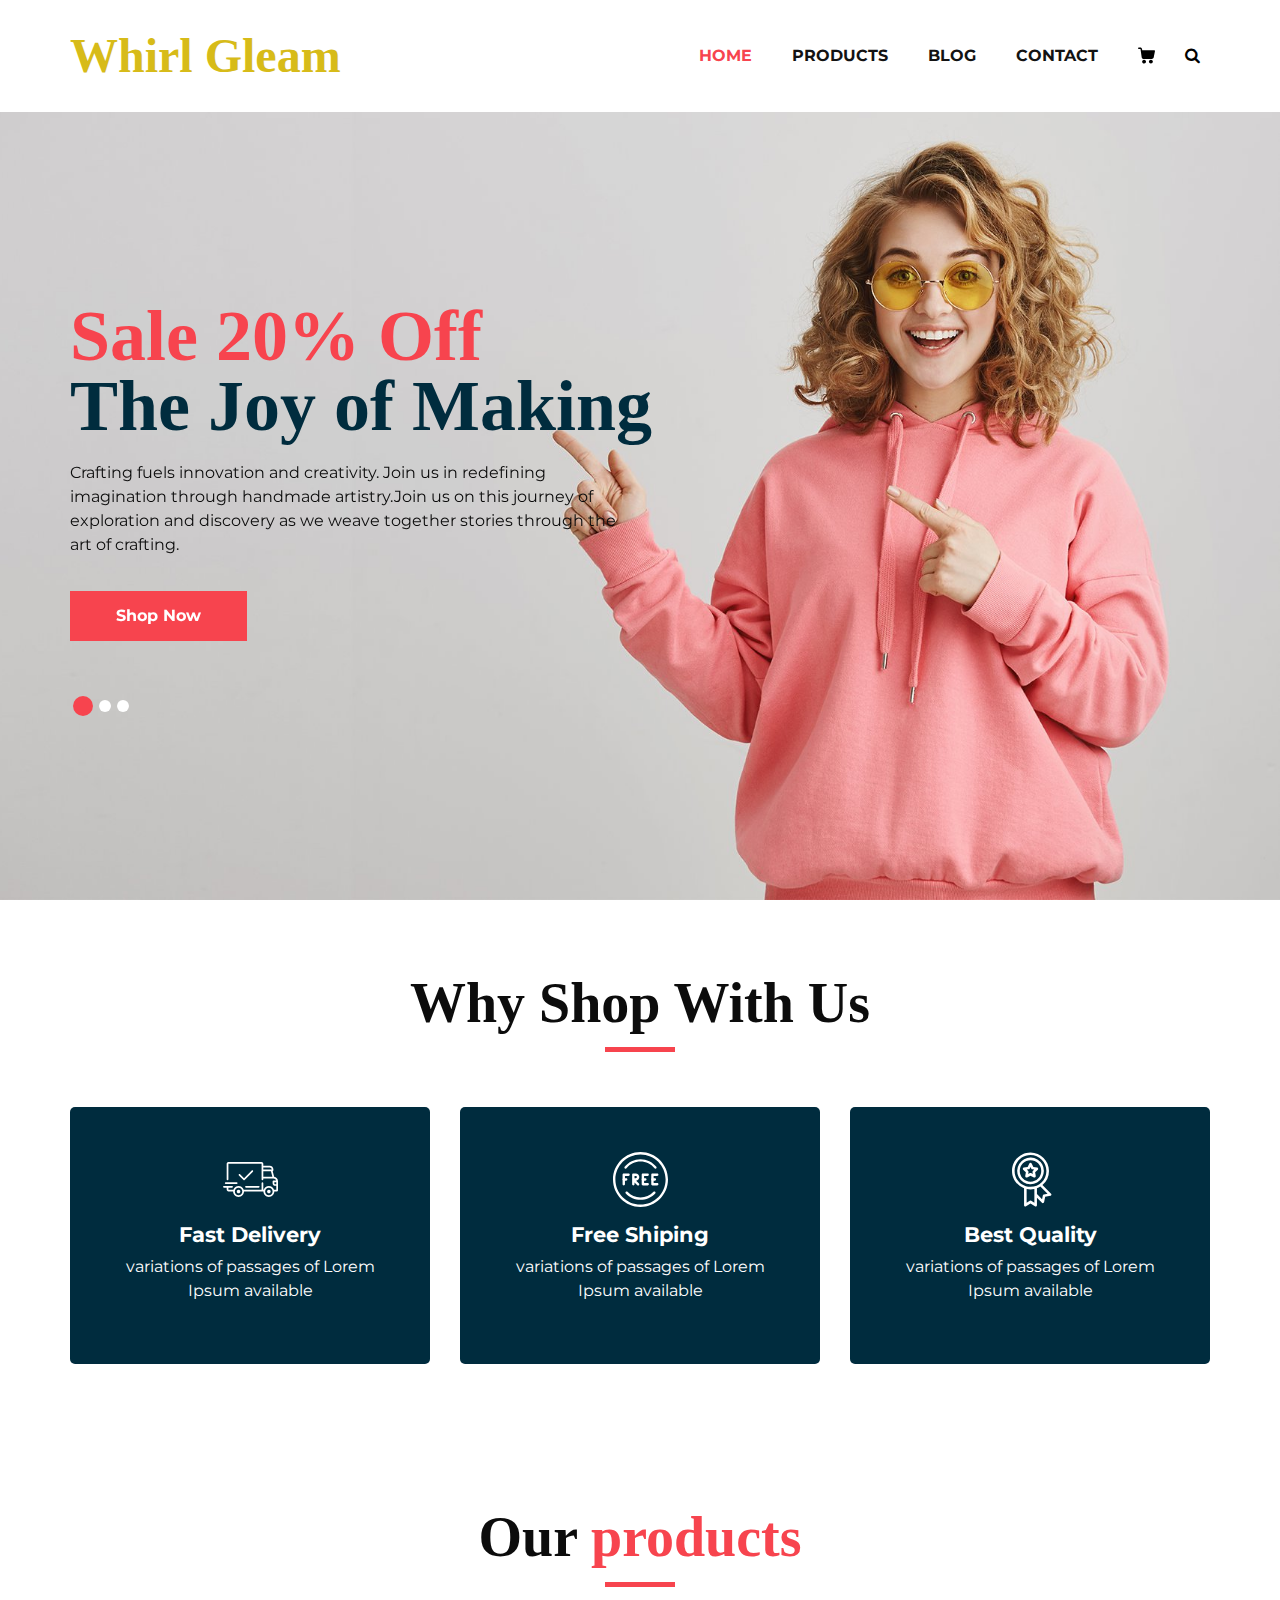
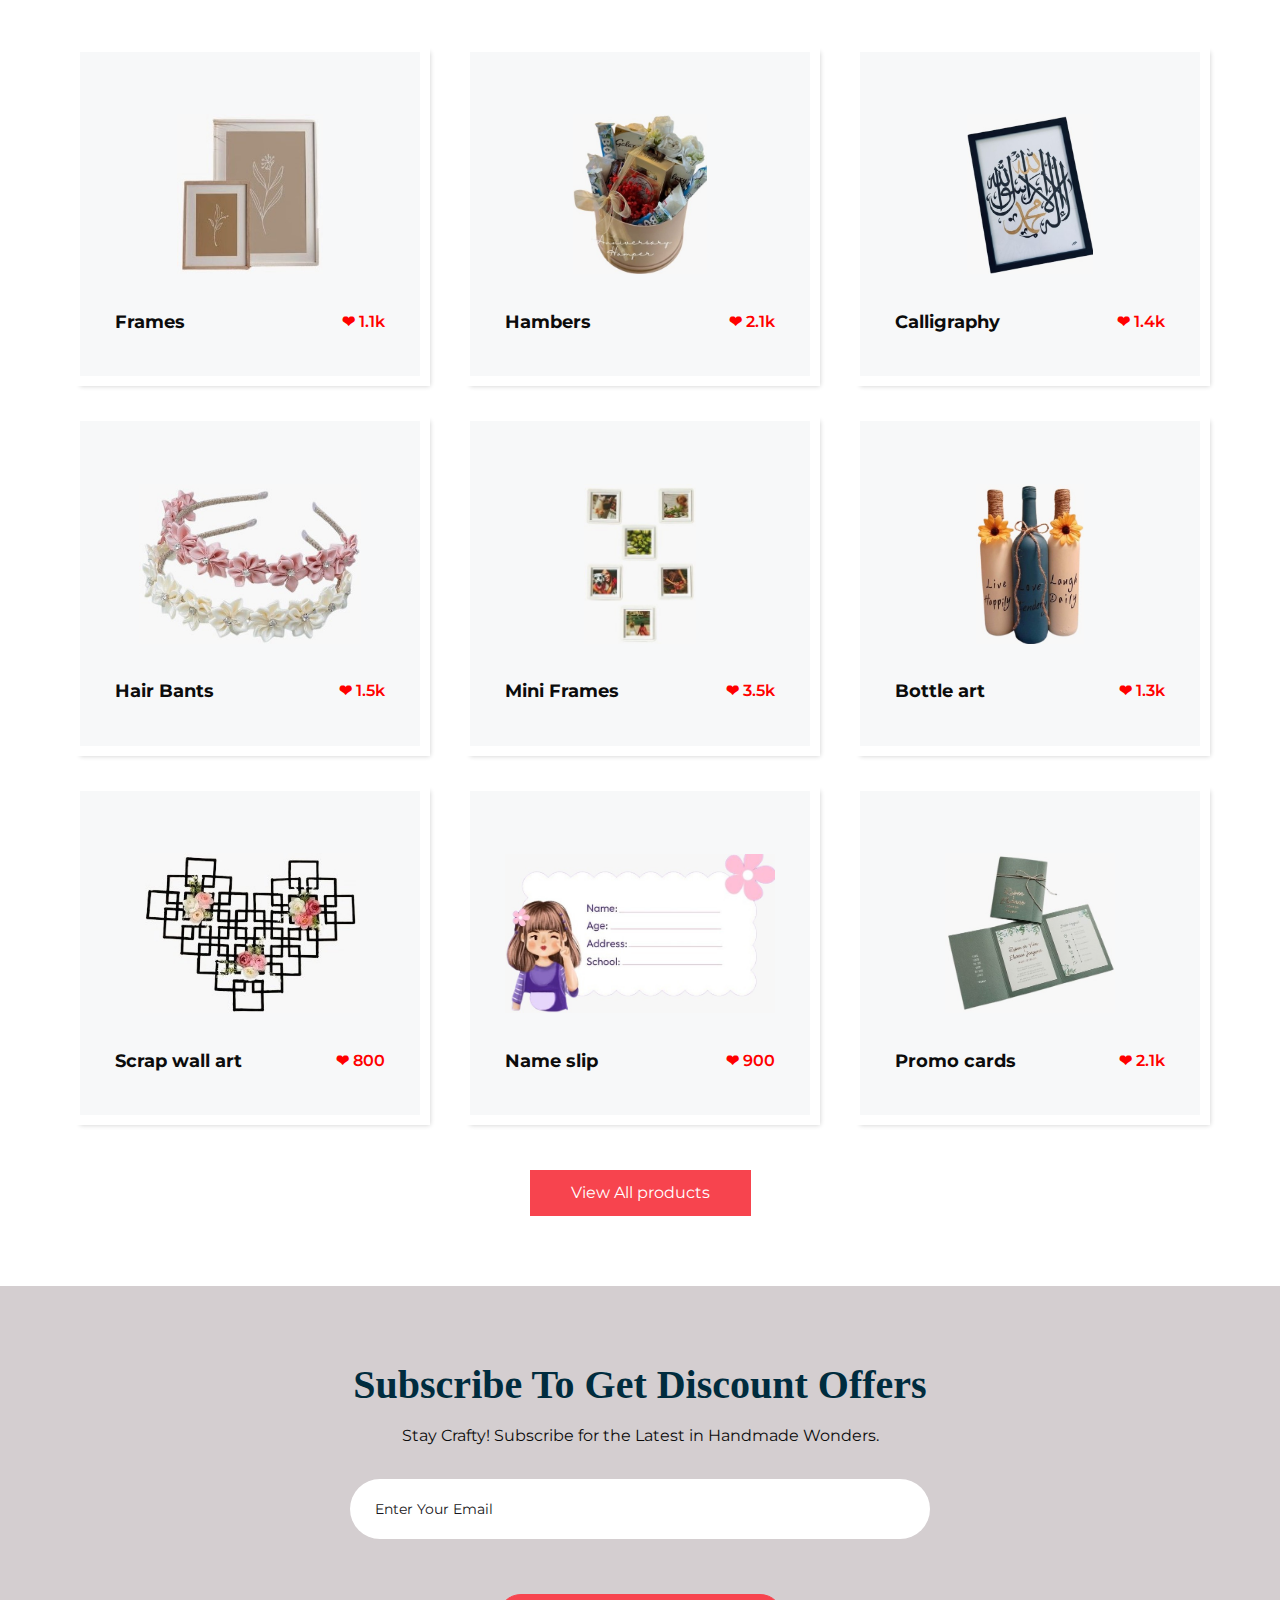
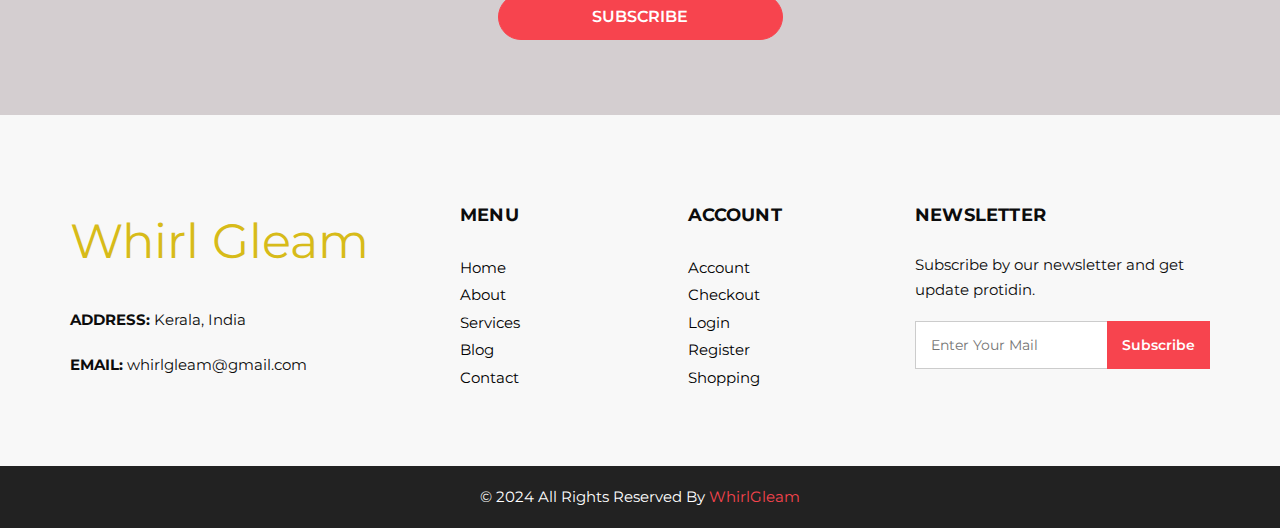
<file: index.html>
<!DOCTYPE html>
<html>
   <head>
      <!-- Basic -->
      <meta charset="utf-8" />
      <meta http-equiv="X-UA-Compatible" content="IE=edge" />
      <!-- Mobile Metas -->
      <meta name="viewport" content="width=device-width, initial-scale=1, shrink-to-fit=no" />
      <!-- Site Metas -->
      <meta name="keywords" content="" />
      <meta name="description" content="" />
      <meta name="author" content="" />
      <link rel="icon"  sizes="512x512" href="https://t3.ftcdn.net/jpg/03/97/81/52/360_F_397815203_XSS4hIThseUpDvvdqRkTTOjczV2XsoLG.jpg" type="">
      <title>Craft</title>
      <!-- bootstrap core css -->
      <link rel="stylesheet" type="text/css" href="css/bootstrap.css" />
      <!-- font awesome style -->
      <link href="css/font-awesome.min.css" rel="stylesheet" />
      <!-- Custom styles for this template -->
      <link href="css/style.css" rel="stylesheet" />
      <!-- responsive style -->
      <link href="css/responsive.css" rel="stylesheet" />
   </head>
   <body>
      <div class="hero_area">
         <!-- header section strats -->
         <header class="header_section">
            <div class="container">
               <nav class="navbar navbar-expand-lg custom_nav-container ">
                  <a class="navbar-brand" href="index.html"><span style="color: rgb(215, 187, 25);font-size:3rem;">Whirl Gleam</span></a>
                  <button class="navbar-toggler" type="button" data-toggle="collapse" data-target="#navbarSupportedContent" aria-controls="navbarSupportedContent" aria-expanded="false" aria-label="Toggle navigation">
                  <span class=""> </span>
                  </button>
                  <div class="collapse navbar-collapse" id="navbarSupportedContent">
                     <ul class="navbar-nav">
                        <li class="nav-item active">
                           <a class="nav-link" href="index.html">Home <span class="sr-only">(current)</span></a>
                        </li>
                        <li class="nav-item">
                           <a class="nav-link" href="product.html">Products</a>
                        </li>
                        <li class="nav-item">
                           <a class="nav-link" href="blog_list.html">Blog</a>
                        </li>
                        <li class="nav-item">
                           <a class="nav-link" href="contact.html">Contact</a>
                        </li>
                        <li class="nav-item">
                           <a class="nav-link" href="#">
                              <svg version="1.1" id="Capa_1" xmlns="http://www.w3.org/2000/svg" xmlns:xlink="http://www.w3.org/1999/xlink" x="0px" y="0px" viewBox="0 0 456.029 456.029" style="enable-background:new 0 0 456.029 456.029;" xml:space="preserve">
                                 <g>
                                    <g>
                                       <path d="M345.6,338.862c-29.184,0-53.248,23.552-53.248,53.248c0,29.184,23.552,53.248,53.248,53.248
                                          c29.184,0,53.248-23.552,53.248-53.248C398.336,362.926,374.784,338.862,345.6,338.862z" />
                                    </g>
                                 </g>
                                 <g>
                                    <g>
                                       <path d="M439.296,84.91c-1.024,0-2.56-0.512-4.096-0.512H112.64l-5.12-34.304C104.448,27.566,84.992,10.67,61.952,10.67H20.48
                                          C9.216,10.67,0,19.886,0,31.15c0,11.264,9.216,20.48,20.48,20.48h41.472c2.56,0,4.608,2.048,5.12,4.608l31.744,216.064
                                          c4.096,27.136,27.648,47.616,55.296,47.616h212.992c26.624,0,49.664-18.944,55.296-45.056l33.28-166.4
                                          C457.728,97.71,450.56,86.958,439.296,84.91z" />
                                    </g>
                                 </g>
                                 <g>
                                    <g>
                                       <path d="M215.04,389.55c-1.024-28.16-24.576-50.688-52.736-50.688c-29.696,1.536-52.224,26.112-51.2,55.296
                                          c1.024,28.16,24.064,50.688,52.224,50.688h1.024C193.536,443.31,216.576,418.734,215.04,389.55z" />
                                    </g>
                                 </g>
                                 <g>
                                 </g>
                                 <g>
                                 </g>
                                 <g>
                                 </g>
                                 <g>
                                 </g>
                                 <g>
                                 </g>
                                 <g>
                                 </g>
                                 <g>
                                 </g>
                                 <g>
                                 </g>
                                 <g>
                                 </g>
                                 <g>
                                 </g>
                                 <g>
                                 </g>
                                 <g>
                                 </g>
                                 <g>
                                 </g>
                                 <g>
                                 </g>
                                 <g>
                                 </g>
                              </svg>
                           </a>
                        </li>
                        <form class="form-inline">
                           <button class="btn  my-2 my-sm-0 nav_search-btn" type="submit">
                           <i class="fa fa-search" aria-hidden="true"></i>
                           </button>
                        </form>
                     </ul>
                  </div>
               </nav>
            </div>
         </header>
         <!-- end header section -->
         <!-- slider section -->
         <section class="slider_section ">
            <div class="slider_bg_box">
               <img src="images/slider-bg.jpg" alt="">
            </div>
            <div id="customCarousel1" class="carousel slide" data-ride="carousel">
               <div class="carousel-inner">
                  <div class="carousel-item active">
                     <div class="container ">
                        <div class="row">
                           <div class="col-md-7 col-lg-6 ">
                              <div class="detail-box">
                                 <h1>
                                    <span>
                                    Sale 20% Off
                                    </span>
                                    <br>
                                    <span style="white-space: nowrap;color: #002c3e;
                                    ">The Joy of Making</span></h1>
                                 <p>
                                    Crafting fuels innovation and creativity. Join us in redefining imagination through handmade artistry.Join us on this journey of exploration and discovery as we weave together stories through the art of crafting.
                                 </p>
                                 <div class="btn-box">
                                    <a href="" class="btn1">
                                    Shop Now
                                    </a>
                                 </div>
                              </div>
                           </div>
                        </div>
                     </div>
                  </div>
                  <div class="carousel-item ">
                     <div class="container ">
                        <div class="row">
                           <div class="col-md-7 col-lg-6 ">
                              <div class="detail-box">
                                 <h1>
                                    <span>
                                    Sale 20% Off
                                    </span>
                                    <br>
                                    <span style="white-space: nowrap;color: #002c3e;
                                    ">Handcrafted Elegance</span></h1>
                                 <p>
                                    Crafting fuels innovation and creativity. Join us in redefining imagination through handmade artistry.Join us on this journey of exploration and discovery as we weave together stories through the art of crafting.
                                 </p>
                                 <div class="btn-box">
                                    <a href="" class="btn1">
                                    Shop Now
                                    </a>
                                 </div>
                              </div>
                           </div>
                        </div>
                     </div>
                  </div>
                  <div class="carousel-item">
                     <div class="container ">
                        <div class="row">
                           <div class="col-md-7 col-lg-6 ">
                              <div class="detail-box">
                                 <h1>
                                    <span>
                                    Sale 20% Off
                                    </span>
                                    <br>
                                    <span style="white-space: nowrap;color: #002c3e;
                                    ">Inspired Creations</span></h1>
                                 <p>
                                    Crafting fuels innovation and creativity. Join us in redefining imagination through handmade artistry.Join us on this journey of exploration and discovery as we weave together stories through the art of crafting.
                                 </p>
                                 <div class="btn-box">
                                    <a href="" class="btn1">
                                    Shop Now
                                    </a>
                                 </div>
                              </div>
                           </div>
                        </div>
                     </div>
                  </div>
               </div>
               <div class="container">
                  <ol class="carousel-indicators">
                     <li data-target="#customCarousel1" data-slide-to="0" class="active"></li>
                     <li data-target="#customCarousel1" data-slide-to="1"></li>
                     <li data-target="#customCarousel1" data-slide-to="2"></li>
                  </ol>
               </div>
            </div>
         </section>
         <!-- end slider section -->
      </div>
      <!-- why section -->
      <section class="why_section layout_padding">
         <div class="container">
            <div class="heading_container heading_center">
               <h2>
                  Why Shop With Us
               </h2>
            </div>
            <div class="row">
               <div class="col-md-4">
                  <div class="box ">
                     <div class="img-box">
                        <svg version="1.1" id="Layer_1" xmlns="http://www.w3.org/2000/svg" xmlns:xlink="http://www.w3.org/1999/xlink" x="0px" y="0px" viewBox="0 0 512 512" style="enable-background:new 0 0 512 512;" xml:space="preserve">
                           <g>
                              <g>
                                 <path d="M476.158,231.363l-13.259-53.035c3.625-0.77,6.345-3.986,6.345-7.839v-8.551c0-18.566-15.105-33.67-33.67-33.67h-60.392
                                    V110.63c0-9.136-7.432-16.568-16.568-16.568H50.772c-9.136,0-16.568,7.432-16.568,16.568V256c0,4.427,3.589,8.017,8.017,8.017
                                    c4.427,0,8.017-3.589,8.017-8.017V110.63c0-0.295,0.239-0.534,0.534-0.534h307.841c0.295,0,0.534,0.239,0.534,0.534v145.372
                                    c0,4.427,3.589,8.017,8.017,8.017c4.427,0,8.017-3.589,8.017-8.017v-9.088h94.569c0.008,0,0.014,0.002,0.021,0.002
                                    c0.008,0,0.015-0.001,0.022-0.001c11.637,0.008,21.518,7.646,24.912,18.171h-24.928c-4.427,0-8.017,3.589-8.017,8.017v17.102
                                    c0,13.851,11.268,25.119,25.119,25.119h9.086v35.273h-20.962c-6.886-19.883-25.787-34.205-47.982-34.205
                                    s-41.097,14.322-47.982,34.205h-3.86v-60.393c0-4.427-3.589-8.017-8.017-8.017c-4.427,0-8.017,3.589-8.017,8.017v60.391H192.817
                                    c-6.886-19.883-25.787-34.205-47.982-34.205s-41.097,14.322-47.982,34.205H50.772c-0.295,0-0.534-0.239-0.534-0.534v-17.637
                                    h34.739c4.427,0,8.017-3.589,8.017-8.017s-3.589-8.017-8.017-8.017H8.017c-4.427,0-8.017,3.589-8.017,8.017
                                    s3.589,8.017,8.017,8.017h26.188v17.637c0,9.136,7.432,16.568,16.568,16.568h43.304c-0.002,0.178-0.014,0.355-0.014,0.534
                                    c0,27.996,22.777,50.772,50.772,50.772s50.772-22.776,50.772-50.772c0-0.18-0.012-0.356-0.014-0.534h180.67
                                    c-0.002,0.178-0.014,0.355-0.014,0.534c0,27.996,22.777,50.772,50.772,50.772c27.995,0,50.772-22.776,50.772-50.772
                                    c0-0.18-0.012-0.356-0.014-0.534h26.203c4.427,0,8.017-3.589,8.017-8.017v-85.511C512,251.989,496.423,234.448,476.158,231.363z
                                    M375.182,144.301h60.392c9.725,0,17.637,7.912,17.637,17.637v0.534h-78.029V144.301z M375.182,230.881v-52.376h71.235
                                    l13.094,52.376H375.182z M144.835,401.904c-19.155,0-34.739-15.583-34.739-34.739s15.584-34.739,34.739-34.739
                                    c19.155,0,34.739,15.583,34.739,34.739S163.99,401.904,144.835,401.904z M427.023,401.904c-19.155,0-34.739-15.583-34.739-34.739
                                    s15.584-34.739,34.739-34.739c19.155,0,34.739,15.583,34.739,34.739S446.178,401.904,427.023,401.904z M495.967,299.29h-9.086
                                    c-5.01,0-9.086-4.076-9.086-9.086v-9.086h18.171V299.29z" />
                              </g>
                           </g>
                           <g>
                              <g>
                                 <path d="M144.835,350.597c-9.136,0-16.568,7.432-16.568,16.568c0,9.136,7.432,16.568,16.568,16.568
                                    c9.136,0,16.568-7.432,16.568-16.568C161.403,358.029,153.971,350.597,144.835,350.597z" />
                              </g>
                           </g>
                           <g>
                              <g>
                                 <path d="M427.023,350.597c-9.136,0-16.568,7.432-16.568,16.568c0,9.136,7.432,16.568,16.568,16.568
                                    c9.136,0,16.568-7.432,16.568-16.568C443.591,358.029,436.159,350.597,427.023,350.597z" />
                              </g>
                           </g>
                           <g>
                              <g>
                                 <path d="M332.96,316.393H213.244c-4.427,0-8.017,3.589-8.017,8.017s3.589,8.017,8.017,8.017H332.96
                                    c4.427,0,8.017-3.589,8.017-8.017S337.388,316.393,332.96,316.393z" />
                              </g>
                           </g>
                           <g>
                              <g>
                                 <path d="M127.733,282.188H25.119c-4.427,0-8.017,3.589-8.017,8.017s3.589,8.017,8.017,8.017h102.614
                                    c4.427,0,8.017-3.589,8.017-8.017S132.16,282.188,127.733,282.188z" />
                              </g>
                           </g>
                           <g>
                              <g>
                                 <path d="M278.771,173.37c-3.13-3.13-8.207-3.13-11.337,0.001l-71.292,71.291l-37.087-37.087c-3.131-3.131-8.207-3.131-11.337,0
                                    c-3.131,3.131-3.131,8.206,0,11.337l42.756,42.756c1.565,1.566,3.617,2.348,5.668,2.348s4.104-0.782,5.668-2.348l76.96-76.96
                                    C281.901,181.576,281.901,176.501,278.771,173.37z" />
                              </g>
                           </g>
                           <g>
                           </g>
                           <g>
                           </g>
                           <g>
                           </g>
                           <g>
                           </g>
                           <g>
                           </g>
                           <g>
                           </g>
                           <g>
                           </g>
                           <g>
                           </g>
                           <g>
                           </g>
                           <g>
                           </g>
                           <g>
                           </g>
                           <g>
                           </g>
                           <g>
                           </g>
                           <g>
                           </g>
                           <g>
                           </g>
                        </svg>
                     </div>
                     <div class="detail-box">
                        <h5>
                           Fast Delivery
                        </h5>
                        <p>
                           variations of passages of Lorem Ipsum available
                        </p>
                     </div>
                  </div>
               </div>
               <div class="col-md-4">
                  <div class="box ">
                     <div class="img-box">
                        <svg version="1.1" id="Capa_1" xmlns="http://www.w3.org/2000/svg" xmlns:xlink="http://www.w3.org/1999/xlink" x="0px" y="0px" viewBox="0 0 490.667 490.667" style="enable-background:new 0 0 490.667 490.667;" xml:space="preserve">
                           <g>
                              <g>
                                 <path d="M138.667,192H96c-5.888,0-10.667,4.779-10.667,10.667V288c0,5.888,4.779,10.667,10.667,10.667s10.667-4.779,10.667-10.667
                                    v-74.667h32c5.888,0,10.667-4.779,10.667-10.667S144.555,192,138.667,192z" />
                              </g>
                           </g>
                           <g>
                              <g>
                                 <path d="M117.333,234.667H96c-5.888,0-10.667,4.779-10.667,10.667S90.112,256,96,256h21.333c5.888,0,10.667-4.779,10.667-10.667
                                    S123.221,234.667,117.333,234.667z" />
                              </g>
                           </g>
                           <g>
                              <g>
                                 <path d="M245.333,0C110.059,0,0,110.059,0,245.333s110.059,245.333,245.333,245.333s245.333-110.059,245.333-245.333
                                    S380.608,0,245.333,0z M245.333,469.333c-123.52,0-224-100.48-224-224s100.48-224,224-224s224,100.48,224,224
                                    S368.853,469.333,245.333,469.333z" />
                              </g>
                           </g>
                           <g>
                              <g>
                                 <path d="M386.752,131.989C352.085,88.789,300.544,64,245.333,64s-106.752,24.789-141.419,67.989
                                    c-3.691,4.587-2.965,11.307,1.643,14.997c4.587,3.691,11.307,2.965,14.976-1.643c30.613-38.144,76.096-60.011,124.8-60.011
                                    s94.187,21.867,124.779,60.011c2.112,2.624,5.205,3.989,8.32,3.989c2.368,0,4.715-0.768,6.677-2.347
                                    C389.717,143.296,390.443,136.576,386.752,131.989z" />
                              </g>
                           </g>
                           <g>
                              <g>
                                 <path d="M376.405,354.923c-4.224-4.032-11.008-3.861-15.061,0.405c-30.613,32.235-71.808,50.005-116.011,50.005
                                    s-85.397-17.771-115.989-50.005c-4.032-4.309-10.816-4.437-15.061-0.405c-4.309,4.053-4.459,10.816-0.405,15.083
                                    c34.667,36.544,81.344,56.661,131.456,56.661s96.789-20.117,131.477-56.661C380.864,365.739,380.693,358.976,376.405,354.923z" />
                              </g>
                           </g>
                           <g>
                              <g>
                                 <path d="M206.805,255.723c15.701-2.027,27.861-15.488,27.861-31.723c0-17.643-14.357-32-32-32h-21.333
                                    c-5.888,0-10.667,4.779-10.667,10.667v42.581c0,0.043,0,0.107,0,0.149V288c0,5.888,4.779,10.667,10.667,10.667
                                    S192,293.888,192,288v-16.917l24.448,24.469c2.091,2.069,4.821,3.115,7.552,3.115c2.731,0,5.461-1.045,7.531-3.136
                                    c4.16-4.16,4.16-10.923,0-15.083L206.805,255.723z M192,234.667v-21.333h10.667c5.867,0,10.667,4.779,10.667,10.667
                                    s-4.8,10.667-10.667,10.667H192z" />
                              </g>
                           </g>
                           <g>
                              <g>
                                 <path d="M309.333,277.333h-32v-64h32c5.888,0,10.667-4.779,10.667-10.667S315.221,192,309.333,192h-42.667
                                    c-5.888,0-10.667,4.779-10.667,10.667V288c0,5.888,4.779,10.667,10.667,10.667h42.667c5.888,0,10.667-4.779,10.667-10.667
                                    S315.221,277.333,309.333,277.333z" />
                              </g>
                           </g>
                           <g>
                              <g>
                                 <path d="M288,234.667h-21.333c-5.888,0-10.667,4.779-10.667,10.667S260.779,256,266.667,256H288
                                    c5.888,0,10.667-4.779,10.667-10.667S293.888,234.667,288,234.667z" />
                              </g>
                           </g>
                           <g>
                              <g>
                                 <path d="M394.667,277.333h-32v-64h32c5.888,0,10.667-4.779,10.667-10.667S400.555,192,394.667,192H352
                                    c-5.888,0-10.667,4.779-10.667,10.667V288c0,5.888,4.779,10.667,10.667,10.667h42.667c5.888,0,10.667-4.779,10.667-10.667
                                    S400.555,277.333,394.667,277.333z" />
                              </g>
                           </g>
                           <g>
                              <g>
                                 <path d="M373.333,234.667H352c-5.888,0-10.667,4.779-10.667,10.667S346.112,256,352,256h21.333
                                    c5.888,0,10.667-4.779,10.667-10.667S379.221,234.667,373.333,234.667z" />
                              </g>
                           </g>
                           <g>
                           </g>
                           <g>
                           </g>
                           <g>
                           </g>
                           <g>
                           </g>
                           <g>
                           </g>
                           <g>
                           </g>
                           <g>
                           </g>
                           <g>
                           </g>
                           <g>
                           </g>
                           <g>
                           </g>
                           <g>
                           </g>
                           <g>
                           </g>
                           <g>
                           </g>
                           <g>
                           </g>
                           <g>
                           </g>
                        </svg>
                     </div>
                     <div class="detail-box">
                        <h5>
                           Free Shiping
                        </h5>
                        <p>
                           variations of passages of Lorem Ipsum available
                        </p>
                     </div>
                  </div>
               </div>
               <div class="col-md-4">
                  <div class="box ">
                     <div class="img-box">
                        <svg id="_30_Premium" height="512" viewBox="0 0 512 512" width="512" xmlns="http://www.w3.org/2000/svg" data-name="30_Premium">
                           <g id="filled">
                              <path d="m252.92 300h3.08a124.245 124.245 0 1 0 -4.49-.09c.075.009.15.023.226.03.394.039.789.06 1.184.06zm-96.92-124a100 100 0 1 1 100 100 100.113 100.113 0 0 1 -100-100z" />
                              <path d="m447.445 387.635-80.4-80.4a171.682 171.682 0 0 0 60.955-131.235c0-94.841-77.159-172-172-172s-172 77.159-172 172c0 73.747 46.657 136.794 112 161.2v158.8c-.3 9.289 11.094 15.384 18.656 9.984l41.344-27.562 41.344 27.562c7.574 5.4 18.949-.7 18.656-9.984v-70.109l46.6 46.594c6.395 6.789 18.712 3.025 20.253-6.132l9.74-48.724 48.725-9.742c9.163-1.531 12.904-13.893 6.127-20.252zm-339.445-211.635c0-81.607 66.393-148 148-148s148 66.393 148 148-66.393 148-148 148-148-66.393-148-148zm154.656 278.016a12 12 0 0 0 -13.312 0l-29.344 19.562v-129.378a172.338 172.338 0 0 0 72 0v129.38zm117.381-58.353a12 12 0 0 0 -9.415 9.415l-6.913 34.58-47.709-47.709v-54.749a171.469 171.469 0 0 0 31.467-15.6l67.151 67.152z" />
                              <path d="m287.62 236.985c8.349 4.694 19.251-3.212 17.367-12.618l-5.841-35.145 25.384-25c7.049-6.5 2.89-19.3-6.634-20.415l-35.23-5.306-15.933-31.867c-4.009-8.713-17.457-8.711-21.466 0l-15.933 31.866-35.23 5.306c-9.526 1.119-13.681 13.911-6.634 20.415l25.384 25-5.841 35.145c-1.879 9.406 9 17.31 17.367 12.618l31.62-16.414zm-53-32.359 2.928-17.615a12 12 0 0 0 -3.417-10.516l-12.721-12.531 17.658-2.66a12 12 0 0 0 8.947-6.5l7.985-15.971 7.985 15.972a12 12 0 0 0 8.947 6.5l17.658 2.66-12.723 12.535a12 12 0 0 0 -3.417 10.516l2.928 17.615-15.849-8.231a12 12 0 0 0 -11.058 0z" />
                           </g>
                        </svg>
                     </div>
                     <div class="detail-box">
                        <h5>
                           Best Quality
                        </h5>
                        <p>
                           variations of passages of Lorem Ipsum available
                        </p>
                     </div>
                  </div>
               </div>
            </div>
         </div>
      </section>
      <!-- end why section -->
      
      <!-- product section -->
      <section class="product_section layout_padding">
         <div class="container">
            <div class="heading_container heading_center">
               <h2>
                  Our <span>products</span>
               </h2>
            </div>
            <div class="row">
               <div class="col-sm-6 col-md-4 col-lg-4">
                  <div class="box">
                     <div class="option_container">
                        <div class="options">
                           <a href="" class="option2">
                           View all
                           </a>
                        </div>
                     </div>
                     <div class="img-box">
                        <img src="images/frame1.jpeg" alt="">
                     </div>
                     <div class="detail-box">
                        <h5>
                           Frames
                        </h5>
                        <h6>
                           <span style="color:red">&#10084; 1.1k</span>
                            
                        </h6>
                     </div>
                  </div>
               </div>
               <div class="col-sm-6 col-md-4 col-lg-4">
                  <div class="box">
                     <div class="option_container">
                        <div class="options">
                           <a href="" class="option2">
                           View all
                           </a>
                        </div>
                     </div>
                     <div class="img-box">
                        <img src="images/hamber2.jpeg" alt="">
                     </div>
                     <div class="detail-box">
                        <h5>
                           Hambers
                        </h5>
                        <h6>
                           <span style="color:red">&#10084; 2.1k</span>
                            
                        </h6>
                     </div>
                  </div>
               </div>
               <div class="col-sm-6 col-md-4 col-lg-4">
                  <div class="box">
                     <div class="option_container">
                        <div class="options">
                           <a href="" class="option2">
                           View all
                           </a>
                        </div>
                     </div>
                     <div class="img-box">
                        <img src="images/caligraphy1.jpeg" alt="">
                     </div>
                     <div class="detail-box">
                        <h5>
                           Calligraphy
                        </h5>
                        <h6>
                           <span style="color:red">&#10084; 1.4k</span>
                            
                        </h6>
                     </div>
                  </div>
               </div>
               <div class="col-sm-6 col-md-4 col-lg-4">
                  <div class="box">
                     <div class="option_container">
                        <div class="options">
                           <a href="" class="option2">
                           View all
                           </a>
                        </div>
                     </div>
                     <div class="img-box">
                        <img src="images/hairbands1.jpeg" alt="">
                     </div>
                     <div class="detail-box">
                        <h5>
                           Hair Bants
                        </h5>
                        <h6>
                           <span style="color:red">&#10084; 1.5k</span>
                            
                        </h6>
                     </div>
                  </div>
               </div>
               <div class="col-sm-6 col-md-4 col-lg-4">
                  <div class="box">
                     <div class="option_container">
                        <div class="options">
                           <a href="" class="option2">
                           View all
                           </a>
                        </div>
                     </div>
                     <div class="img-box">
                        <img src="images/miniframe1.jpeg" alt="">
                     </div>
                     <div class="detail-box">
                        <h5>
                           Mini Frames
                        </h5>
                        <h6>
                           <span style="color:red">&#10084; 3.5k</span>
                            
                        </h6>
                     </div>
                  </div>
               </div>
               <div class="col-sm-6 col-md-4 col-lg-4">
                  <div class="box">
                     <div class="option_container">
                        <div class="options">
                           <a href="" class="option2">
                           View all
                           </a>
                        </div>
                     </div>
                     <div class="img-box">
                        <img src="images/bottleart1.jpeg" alt="">
                     </div>
                     <div class="detail-box">
                        <h5>
                           Bottle art
                        </h5>
                        <h6>
                           <span style="color:red">&#10084; 1.3k</span>
                            
                        </h6>
                     </div>
                  </div>
               </div>
               <div class="col-sm-6 col-md-4 col-lg-4">
                  <div class="box">
                     <div class="option_container">
                        <div class="options">
                           <a href="" class="option2">
                           View all
                           </a>
                        </div>
                     </div>
                     <div class="img-box">
                        <img src="images/scrapwallart1.jpeg" alt="">
                     </div>
                     <div class="detail-box">
                        <h5>
                           Scrap wall art
                        </h5>
                        <h6>
                           <span style="color:red">&#10084; 800</span>
                            
                        </h6>
                     </div>
                  </div>
               </div>
               <div class="col-sm-6 col-md-4 col-lg-4">
                  <div class="box">
                     <div class="option_container">
                        <div class="options">
                           <a href="" class="option2">
                           View all
                           </a>
                        </div>
                     </div>
                     <div class="img-box">
                        <img src="images/nameslip1.jpeg" alt="">
                     </div>
                     <div class="detail-box">
                        <h5>
                           Name slip
                        </h5>
                        <h6>
                           <span style="color:red">&#10084; 900</span>
                            
                        </h6>
                     </div>
                  </div>
               </div>
               <div class="col-sm-6 col-md-4 col-lg-4">
                  <div class="box">
                     <div class="option_container">
                        <div class="options">
                           <a href="" class="option2">
                           View all
                           </a>
                        </div>
                     </div>
                     <div class="img-box">
                        <img src="images/promocard1.jpeg" alt="">
                     </div>
                     <div class="detail-box">
                        <h5>
                           Promo cards
                        </h5>
                        <h6>
                           <span style="color:red">&#10084; 2.1k</span>
                            
                        </h6>
                     </div>
                  </div>
               </div>
            </div>
            <div class="btn-box">
               <a href="">
               View All products
               </a>
            </div>
         </div>
      </section>
      <!-- end product section -->

      <!-- subscribe section -->
      <section class="subscribe_section">
         <div class="container-fuild">
            <div class="box">
               <div class="row">
                  <div class="col-md-6 offset-md-3">
                     <div class="subscribe_form ">
                        <div class="heading_container heading_center">
                           <h3>Subscribe To Get Discount Offers</h3>
                        </div>
                        <p>Stay Crafty! Subscribe for the Latest in Handmade Wonders.</p>
                        <form action="">
                           <input type="email" placeholder="Enter your email">
                           <button>
                           subscribe
                           </button>
                        </form>
                     </div>
                  </div>
               </div>
            </div>
         </div>
      </section>
      <!-- end subscribe section -->
      <!-- footer start -->
      <footer>
         <div class="container">
            <div class="row">
               <div class="col-md-4">
                   <div class="full">
                      <div class="logo_footer">
                        <a href="#"><span style="color: rgb(215, 187, 25);font-size:3rem;">Whirl Gleam</span></a>
                      </div>
                      <div class="information_f">
                        <p><strong>ADDRESS:</strong> Kerala, India</p>
                        <p><strong>EMAIL:</strong> whirlgleam@gmail.com</p>
                      </div>
                   </div>
               </div>
               <div class="col-md-8">
                  <div class="row">
                  <div class="col-md-7">
                     <div class="row">
                        <div class="col-md-6">
                     <div class="widget_menu">
                        <h3>Menu</h3>
                        <ul>
                           <li><a href="#">Home</a></li>
                           <li><a href="#">About</a></li>
                           <li><a href="#">Services</a></li>
                           <li><a href="#">Blog</a></li>
                           <li><a href="#">Contact</a></li>
                        </ul>
                     </div>
                  </div>
                  <div class="col-md-6">
                     <div class="widget_menu">
                        <h3>Account</h3>
                        <ul>
                           <li><a href="#">Account</a></li>
                           <li><a href="#">Checkout</a></li>
                           <li><a href="#">Login</a></li>
                           <li><a href="#">Register</a></li>
                           <li><a href="#">Shopping</a></li>
                        </ul>
                     </div>
                  </div>
                     </div>
                  </div>     
                  <div class="col-md-5">
                     <div class="widget_menu">
                        <h3>Newsletter</h3>
                        <div class="information_f">
                          <p>Subscribe by our newsletter and get update protidin.</p>
                        </div>
                        <div class="form_sub">
                           <form>
                              <fieldset>
                                 <div class="field">
                                    <input type="email" placeholder="Enter Your Mail" name="email" />
                                    <input type="submit" value="Subscribe" />
                                 </div>
                              </fieldset>
                           </form>
                        </div>
                     </div>
                  </div>
                  </div>
               </div>
            </div>
         </div>
      </footer>
      <!-- footer end -->
      <div class="cpy_">
         <p class="mx-auto">© 2024 All Rights Reserved By <a href="https://html.design/">WhirlGleam</a><br>
         
         </p>
      </div>
      <!-- jQery -->
      <script src="js/jquery-3.4.1.min.js"></script>
      <!-- popper js -->
      <script src="js/popper.min.js"></script>
      <!-- bootstrap js -->
      <script src="js/bootstrap.js"></script>
      <!-- custom js -->
      <script src="js/custom.js"></script>
   </body>
</html>
</file>
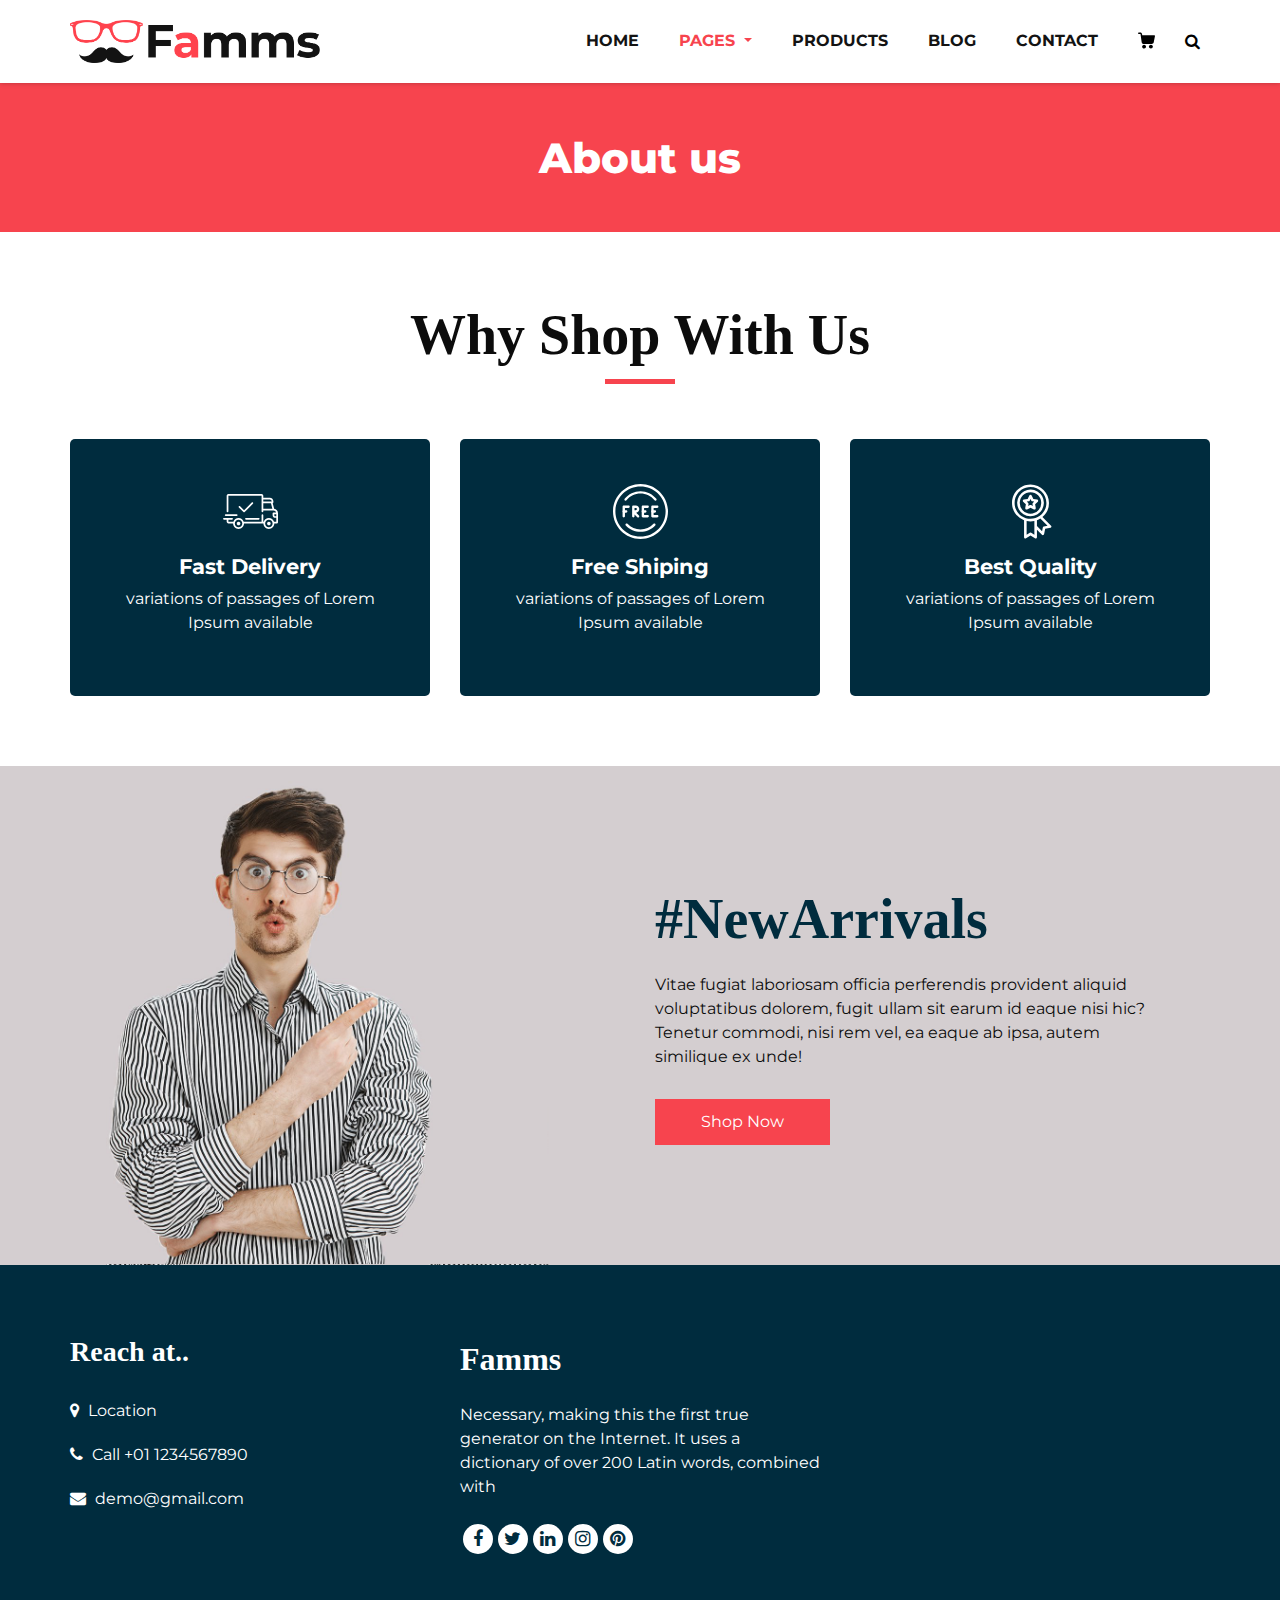
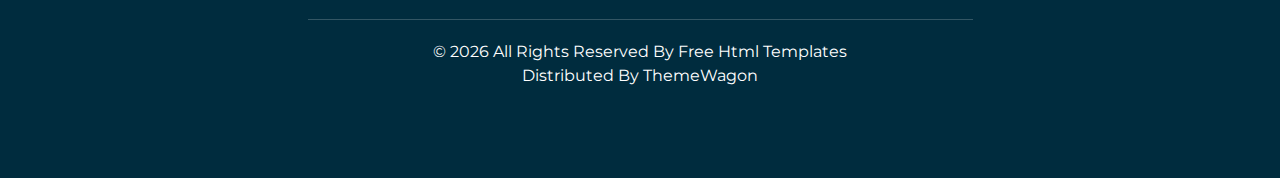
<file: about.html>
<!DOCTYPE html>
<html>
   <head>
      <!-- Basic -->
      <meta charset="utf-8" />
      <meta http-equiv="X-UA-Compatible" content="IE=edge" />
      <!-- Mobile Metas -->
      <meta name="viewport" content="width=device-width, initial-scale=1, shrink-to-fit=no" />
      <!-- Site Metas -->
      <meta name="keywords" content="" />
      <meta name="description" content="" />
      <meta name="author" content="" />
      <link rel="shortcut icon" href="images/favicon.png" type="">
      <title>Famms - Fashion HTML Template</title>
      <!-- bootstrap core css -->
      <link rel="stylesheet" type="text/css" href="css/bootstrap.css" />
      <!-- font awesome style -->
      <link href="css/font-awesome.min.css" rel="stylesheet" />
      <!-- Custom styles for this template -->
      <link href="css/style.css" rel="stylesheet" />
      <!-- responsive style -->
      <link href="css/responsive.css" rel="stylesheet" />
   </head>
   <body class="sub_page">
      <div class="hero_area">
         <!-- header section strats -->
         <header class="header_section">
            <div class="container">
               <nav class="navbar navbar-expand-lg custom_nav-container ">
                  <a class="navbar-brand" href="index.html"><img width="250" src="images/logo.png" alt="#" /></a>
                  <button class="navbar-toggler" type="button" data-toggle="collapse" data-target="#navbarSupportedContent" aria-controls="navbarSupportedContent" aria-expanded="false" aria-label="Toggle navigation">
                  <span class=""> </span>
                  </button>
                  <div class="collapse navbar-collapse" id="navbarSupportedContent">
                     <ul class="navbar-nav">
                        <li class="nav-item">
                           <a class="nav-link" href="index.html">Home <span class="sr-only">(current)</span></a>
                        </li>
                        <li class="nav-item dropdown active">
                           <a class="nav-link dropdown-toggle" href="#" data-toggle="dropdown" role="button" aria-haspopup="true" aria-expanded="true"> <span class="nav-label">Pages <span class="caret"></span></a>
                           <ul class="dropdown-menu">
                              <li><a href="about.html">About</a></li>
                              <li><a href="testimonial.html">Testimonial</a></li>
                           </ul>
                        </li>
                        <li class="nav-item">
                           <a class="nav-link" href="product.html">Products</a>
                        </li>
                        <li class="nav-item">
                           <a class="nav-link" href="blog_list.html">Blog</a>
                        </li>
                        <li class="nav-item">
                           <a class="nav-link" href="contact.html">Contact</a>
                        </li>
                        <li class="nav-item">
                           <a class="nav-link" href="#">
                              <svg version="1.1" id="Capa_1" xmlns="http://www.w3.org/2000/svg" xmlns:xlink="http://www.w3.org/1999/xlink" x="0px" y="0px" viewBox="0 0 456.029 456.029" style="enable-background:new 0 0 456.029 456.029;" xml:space="preserve">
                                 <g>
                                    <g>
                                       <path d="M345.6,338.862c-29.184,0-53.248,23.552-53.248,53.248c0,29.184,23.552,53.248,53.248,53.248
                                          c29.184,0,53.248-23.552,53.248-53.248C398.336,362.926,374.784,338.862,345.6,338.862z" />
                                    </g>
                                 </g>
                                 <g>
                                    <g>
                                       <path d="M439.296,84.91c-1.024,0-2.56-0.512-4.096-0.512H112.64l-5.12-34.304C104.448,27.566,84.992,10.67,61.952,10.67H20.48
                                          C9.216,10.67,0,19.886,0,31.15c0,11.264,9.216,20.48,20.48,20.48h41.472c2.56,0,4.608,2.048,5.12,4.608l31.744,216.064
                                          c4.096,27.136,27.648,47.616,55.296,47.616h212.992c26.624,0,49.664-18.944,55.296-45.056l33.28-166.4
                                          C457.728,97.71,450.56,86.958,439.296,84.91z" />
                                    </g>
                                 </g>
                                 <g>
                                    <g>
                                       <path d="M215.04,389.55c-1.024-28.16-24.576-50.688-52.736-50.688c-29.696,1.536-52.224,26.112-51.2,55.296
                                          c1.024,28.16,24.064,50.688,52.224,50.688h1.024C193.536,443.31,216.576,418.734,215.04,389.55z" />
                                    </g>
                                 </g>
                                 <g>
                                 </g>
                                 <g>
                                 </g>
                                 <g>
                                 </g>
                                 <g>
                                 </g>
                                 <g>
                                 </g>
                                 <g>
                                 </g>
                                 <g>
                                 </g>
                                 <g>
                                 </g>
                                 <g>
                                 </g>
                                 <g>
                                 </g>
                                 <g>
                                 </g>
                                 <g>
                                 </g>
                                 <g>
                                 </g>
                                 <g>
                                 </g>
                                 <g>
                                 </g>
                              </svg>
                           </a>
                        </li>
                        <form class="form-inline">
                           <button class="btn  my-2 my-sm-0 nav_search-btn" type="submit">
                           <i class="fa fa-search" aria-hidden="true"></i>
                           </button>
                        </form>
                     </ul>
                  </div>
               </nav>
            </div>
         </header>
         <!-- end header section -->
      </div>
      <!-- inner page section -->
      <section class="inner_page_head">
         <div class="container_fuild">
            <div class="row">
               <div class="col-md-12">
                  <div class="full">
                     <h3>About us</h3>
                  </div>
               </div>
            </div>
         </div>
      </section>
      <!-- end inner page section -->
      <!-- why section -->
      <section class="why_section layout_padding">
         <div class="container">
            <div class="heading_container heading_center">
               <h2>
                  Why Shop With Us
               </h2>
            </div>
            <div class="row">
               <div class="col-md-4">
                  <div class="box ">
                     <div class="img-box">
                        <svg version="1.1" id="Layer_1" xmlns="http://www.w3.org/2000/svg" xmlns:xlink="http://www.w3.org/1999/xlink" x="0px" y="0px" viewBox="0 0 512 512" style="enable-background:new 0 0 512 512;" xml:space="preserve">
                           <g>
                              <g>
                                 <path d="M476.158,231.363l-13.259-53.035c3.625-0.77,6.345-3.986,6.345-7.839v-8.551c0-18.566-15.105-33.67-33.67-33.67h-60.392
                                    V110.63c0-9.136-7.432-16.568-16.568-16.568H50.772c-9.136,0-16.568,7.432-16.568,16.568V256c0,4.427,3.589,8.017,8.017,8.017
                                    c4.427,0,8.017-3.589,8.017-8.017V110.63c0-0.295,0.239-0.534,0.534-0.534h307.841c0.295,0,0.534,0.239,0.534,0.534v145.372
                                    c0,4.427,3.589,8.017,8.017,8.017c4.427,0,8.017-3.589,8.017-8.017v-9.088h94.569c0.008,0,0.014,0.002,0.021,0.002
                                    c0.008,0,0.015-0.001,0.022-0.001c11.637,0.008,21.518,7.646,24.912,18.171h-24.928c-4.427,0-8.017,3.589-8.017,8.017v17.102
                                    c0,13.851,11.268,25.119,25.119,25.119h9.086v35.273h-20.962c-6.886-19.883-25.787-34.205-47.982-34.205
                                    s-41.097,14.322-47.982,34.205h-3.86v-60.393c0-4.427-3.589-8.017-8.017-8.017c-4.427,0-8.017,3.589-8.017,8.017v60.391H192.817
                                    c-6.886-19.883-25.787-34.205-47.982-34.205s-41.097,14.322-47.982,34.205H50.772c-0.295,0-0.534-0.239-0.534-0.534v-17.637
                                    h34.739c4.427,0,8.017-3.589,8.017-8.017s-3.589-8.017-8.017-8.017H8.017c-4.427,0-8.017,3.589-8.017,8.017
                                    s3.589,8.017,8.017,8.017h26.188v17.637c0,9.136,7.432,16.568,16.568,16.568h43.304c-0.002,0.178-0.014,0.355-0.014,0.534
                                    c0,27.996,22.777,50.772,50.772,50.772s50.772-22.776,50.772-50.772c0-0.18-0.012-0.356-0.014-0.534h180.67
                                    c-0.002,0.178-0.014,0.355-0.014,0.534c0,27.996,22.777,50.772,50.772,50.772c27.995,0,50.772-22.776,50.772-50.772
                                    c0-0.18-0.012-0.356-0.014-0.534h26.203c4.427,0,8.017-3.589,8.017-8.017v-85.511C512,251.989,496.423,234.448,476.158,231.363z
                                    M375.182,144.301h60.392c9.725,0,17.637,7.912,17.637,17.637v0.534h-78.029V144.301z M375.182,230.881v-52.376h71.235
                                    l13.094,52.376H375.182z M144.835,401.904c-19.155,0-34.739-15.583-34.739-34.739s15.584-34.739,34.739-34.739
                                    c19.155,0,34.739,15.583,34.739,34.739S163.99,401.904,144.835,401.904z M427.023,401.904c-19.155,0-34.739-15.583-34.739-34.739
                                    s15.584-34.739,34.739-34.739c19.155,0,34.739,15.583,34.739,34.739S446.178,401.904,427.023,401.904z M495.967,299.29h-9.086
                                    c-5.01,0-9.086-4.076-9.086-9.086v-9.086h18.171V299.29z" />
                              </g>
                           </g>
                           <g>
                              <g>
                                 <path d="M144.835,350.597c-9.136,0-16.568,7.432-16.568,16.568c0,9.136,7.432,16.568,16.568,16.568
                                    c9.136,0,16.568-7.432,16.568-16.568C161.403,358.029,153.971,350.597,144.835,350.597z" />
                              </g>
                           </g>
                           <g>
                              <g>
                                 <path d="M427.023,350.597c-9.136,0-16.568,7.432-16.568,16.568c0,9.136,7.432,16.568,16.568,16.568
                                    c9.136,0,16.568-7.432,16.568-16.568C443.591,358.029,436.159,350.597,427.023,350.597z" />
                              </g>
                           </g>
                           <g>
                              <g>
                                 <path d="M332.96,316.393H213.244c-4.427,0-8.017,3.589-8.017,8.017s3.589,8.017,8.017,8.017H332.96
                                    c4.427,0,8.017-3.589,8.017-8.017S337.388,316.393,332.96,316.393z" />
                              </g>
                           </g>
                           <g>
                              <g>
                                 <path d="M127.733,282.188H25.119c-4.427,0-8.017,3.589-8.017,8.017s3.589,8.017,8.017,8.017h102.614
                                    c4.427,0,8.017-3.589,8.017-8.017S132.16,282.188,127.733,282.188z" />
                              </g>
                           </g>
                           <g>
                              <g>
                                 <path d="M278.771,173.37c-3.13-3.13-8.207-3.13-11.337,0.001l-71.292,71.291l-37.087-37.087c-3.131-3.131-8.207-3.131-11.337,0
                                    c-3.131,3.131-3.131,8.206,0,11.337l42.756,42.756c1.565,1.566,3.617,2.348,5.668,2.348s4.104-0.782,5.668-2.348l76.96-76.96
                                    C281.901,181.576,281.901,176.501,278.771,173.37z" />
                              </g>
                           </g>
                           <g>
                           </g>
                           <g>
                           </g>
                           <g>
                           </g>
                           <g>
                           </g>
                           <g>
                           </g>
                           <g>
                           </g>
                           <g>
                           </g>
                           <g>
                           </g>
                           <g>
                           </g>
                           <g>
                           </g>
                           <g>
                           </g>
                           <g>
                           </g>
                           <g>
                           </g>
                           <g>
                           </g>
                           <g>
                           </g>
                        </svg>
                     </div>
                     <div class="detail-box">
                        <h5>
                           Fast Delivery
                        </h5>
                        <p>
                           variations of passages of Lorem Ipsum available
                        </p>
                     </div>
                  </div>
               </div>
               <div class="col-md-4">
                  <div class="box ">
                     <div class="img-box">
                        <svg version="1.1" id="Capa_1" xmlns="http://www.w3.org/2000/svg" xmlns:xlink="http://www.w3.org/1999/xlink" x="0px" y="0px" viewBox="0 0 490.667 490.667" style="enable-background:new 0 0 490.667 490.667;" xml:space="preserve">
                           <g>
                              <g>
                                 <path d="M138.667,192H96c-5.888,0-10.667,4.779-10.667,10.667V288c0,5.888,4.779,10.667,10.667,10.667s10.667-4.779,10.667-10.667
                                    v-74.667h32c5.888,0,10.667-4.779,10.667-10.667S144.555,192,138.667,192z" />
                              </g>
                           </g>
                           <g>
                              <g>
                                 <path d="M117.333,234.667H96c-5.888,0-10.667,4.779-10.667,10.667S90.112,256,96,256h21.333c5.888,0,10.667-4.779,10.667-10.667
                                    S123.221,234.667,117.333,234.667z" />
                              </g>
                           </g>
                           <g>
                              <g>
                                 <path d="M245.333,0C110.059,0,0,110.059,0,245.333s110.059,245.333,245.333,245.333s245.333-110.059,245.333-245.333
                                    S380.608,0,245.333,0z M245.333,469.333c-123.52,0-224-100.48-224-224s100.48-224,224-224s224,100.48,224,224
                                    S368.853,469.333,245.333,469.333z" />
                              </g>
                           </g>
                           <g>
                              <g>
                                 <path d="M386.752,131.989C352.085,88.789,300.544,64,245.333,64s-106.752,24.789-141.419,67.989
                                    c-3.691,4.587-2.965,11.307,1.643,14.997c4.587,3.691,11.307,2.965,14.976-1.643c30.613-38.144,76.096-60.011,124.8-60.011
                                    s94.187,21.867,124.779,60.011c2.112,2.624,5.205,3.989,8.32,3.989c2.368,0,4.715-0.768,6.677-2.347
                                    C389.717,143.296,390.443,136.576,386.752,131.989z" />
                              </g>
                           </g>
                           <g>
                              <g>
                                 <path d="M376.405,354.923c-4.224-4.032-11.008-3.861-15.061,0.405c-30.613,32.235-71.808,50.005-116.011,50.005
                                    s-85.397-17.771-115.989-50.005c-4.032-4.309-10.816-4.437-15.061-0.405c-4.309,4.053-4.459,10.816-0.405,15.083
                                    c34.667,36.544,81.344,56.661,131.456,56.661s96.789-20.117,131.477-56.661C380.864,365.739,380.693,358.976,376.405,354.923z" />
                              </g>
                           </g>
                           <g>
                              <g>
                                 <path d="M206.805,255.723c15.701-2.027,27.861-15.488,27.861-31.723c0-17.643-14.357-32-32-32h-21.333
                                    c-5.888,0-10.667,4.779-10.667,10.667v42.581c0,0.043,0,0.107,0,0.149V288c0,5.888,4.779,10.667,10.667,10.667
                                    S192,293.888,192,288v-16.917l24.448,24.469c2.091,2.069,4.821,3.115,7.552,3.115c2.731,0,5.461-1.045,7.531-3.136
                                    c4.16-4.16,4.16-10.923,0-15.083L206.805,255.723z M192,234.667v-21.333h10.667c5.867,0,10.667,4.779,10.667,10.667
                                    s-4.8,10.667-10.667,10.667H192z" />
                              </g>
                           </g>
                           <g>
                              <g>
                                 <path d="M309.333,277.333h-32v-64h32c5.888,0,10.667-4.779,10.667-10.667S315.221,192,309.333,192h-42.667
                                    c-5.888,0-10.667,4.779-10.667,10.667V288c0,5.888,4.779,10.667,10.667,10.667h42.667c5.888,0,10.667-4.779,10.667-10.667
                                    S315.221,277.333,309.333,277.333z" />
                              </g>
                           </g>
                           <g>
                              <g>
                                 <path d="M288,234.667h-21.333c-5.888,0-10.667,4.779-10.667,10.667S260.779,256,266.667,256H288
                                    c5.888,0,10.667-4.779,10.667-10.667S293.888,234.667,288,234.667z" />
                              </g>
                           </g>
                           <g>
                              <g>
                                 <path d="M394.667,277.333h-32v-64h32c5.888,0,10.667-4.779,10.667-10.667S400.555,192,394.667,192H352
                                    c-5.888,0-10.667,4.779-10.667,10.667V288c0,5.888,4.779,10.667,10.667,10.667h42.667c5.888,0,10.667-4.779,10.667-10.667
                                    S400.555,277.333,394.667,277.333z" />
                              </g>
                           </g>
                           <g>
                              <g>
                                 <path d="M373.333,234.667H352c-5.888,0-10.667,4.779-10.667,10.667S346.112,256,352,256h21.333
                                    c5.888,0,10.667-4.779,10.667-10.667S379.221,234.667,373.333,234.667z" />
                              </g>
                           </g>
                           <g>
                           </g>
                           <g>
                           </g>
                           <g>
                           </g>
                           <g>
                           </g>
                           <g>
                           </g>
                           <g>
                           </g>
                           <g>
                           </g>
                           <g>
                           </g>
                           <g>
                           </g>
                           <g>
                           </g>
                           <g>
                           </g>
                           <g>
                           </g>
                           <g>
                           </g>
                           <g>
                           </g>
                           <g>
                           </g>
                        </svg>
                     </div>
                     <div class="detail-box">
                        <h5>
                           Free Shiping
                        </h5>
                        <p>
                           variations of passages of Lorem Ipsum available
                        </p>
                     </div>
                  </div>
               </div>
               <div class="col-md-4">
                  <div class="box ">
                     <div class="img-box">
                        <svg id="_30_Premium" height="512" viewBox="0 0 512 512" width="512" xmlns="http://www.w3.org/2000/svg" data-name="30_Premium">
                           <g id="filled">
                              <path d="m252.92 300h3.08a124.245 124.245 0 1 0 -4.49-.09c.075.009.15.023.226.03.394.039.789.06 1.184.06zm-96.92-124a100 100 0 1 1 100 100 100.113 100.113 0 0 1 -100-100z" />
                              <path d="m447.445 387.635-80.4-80.4a171.682 171.682 0 0 0 60.955-131.235c0-94.841-77.159-172-172-172s-172 77.159-172 172c0 73.747 46.657 136.794 112 161.2v158.8c-.3 9.289 11.094 15.384 18.656 9.984l41.344-27.562 41.344 27.562c7.574 5.4 18.949-.7 18.656-9.984v-70.109l46.6 46.594c6.395 6.789 18.712 3.025 20.253-6.132l9.74-48.724 48.725-9.742c9.163-1.531 12.904-13.893 6.127-20.252zm-339.445-211.635c0-81.607 66.393-148 148-148s148 66.393 148 148-66.393 148-148 148-148-66.393-148-148zm154.656 278.016a12 12 0 0 0 -13.312 0l-29.344 19.562v-129.378a172.338 172.338 0 0 0 72 0v129.38zm117.381-58.353a12 12 0 0 0 -9.415 9.415l-6.913 34.58-47.709-47.709v-54.749a171.469 171.469 0 0 0 31.467-15.6l67.151 67.152z" />
                              <path d="m287.62 236.985c8.349 4.694 19.251-3.212 17.367-12.618l-5.841-35.145 25.384-25c7.049-6.5 2.89-19.3-6.634-20.415l-35.23-5.306-15.933-31.867c-4.009-8.713-17.457-8.711-21.466 0l-15.933 31.866-35.23 5.306c-9.526 1.119-13.681 13.911-6.634 20.415l25.384 25-5.841 35.145c-1.879 9.406 9 17.31 17.367 12.618l31.62-16.414zm-53-32.359 2.928-17.615a12 12 0 0 0 -3.417-10.516l-12.721-12.531 17.658-2.66a12 12 0 0 0 8.947-6.5l7.985-15.971 7.985 15.972a12 12 0 0 0 8.947 6.5l17.658 2.66-12.723 12.535a12 12 0 0 0 -3.417 10.516l2.928 17.615-15.849-8.231a12 12 0 0 0 -11.058 0z" />
                           </g>
                        </svg>
                     </div>
                     <div class="detail-box">
                        <h5>
                           Best Quality
                        </h5>
                        <p>
                           variations of passages of Lorem Ipsum available
                        </p>
                     </div>
                  </div>
               </div>
            </div>
         </div>
      </section>
      <!-- end why section -->
      <!-- arrival section -->
      <section class="arrival_section">
         <div class="container">
            <div class="box">
               <div class="arrival_bg_box">
                  <img src="images/arrival-bg.png" alt="">
               </div>
               <div class="row">
                  <div class="col-md-6 ml-auto">
                     <div class="heading_container remove_line_bt">
                        <h2>
                           #NewArrivals
                        </h2>
                     </div>
                     <p style="margin-top: 20px;margin-bottom: 30px;">
                        Vitae fugiat laboriosam officia perferendis provident aliquid voluptatibus dolorem, fugit ullam sit earum id eaque nisi hic? Tenetur commodi, nisi rem vel, ea eaque ab ipsa, autem similique ex unde!
                     </p>
                     <a href="">
                     Shop Now
                     </a>
                  </div>
               </div>
            </div>
         </div>
      </section>
      <!-- end arrival section -->
      <!-- footer section -->
      <footer class="footer_section">
         <div class="container">
            <div class="row">
               <div class="col-md-4 footer-col">
                  <div class="footer_contact">
                     <h4>
                        Reach at..
                     </h4>
                     <div class="contact_link_box">
                        <a href="">
                        <i class="fa fa-map-marker" aria-hidden="true"></i>
                        <span>
                        Location
                        </span>
                        </a>
                        <a href="">
                        <i class="fa fa-phone" aria-hidden="true"></i>
                        <span>
                        Call +01 1234567890
                        </span>
                        </a>
                        <a href="">
                        <i class="fa fa-envelope" aria-hidden="true"></i>
                        <span>
                        demo@gmail.com
                        </span>
                        </a>
                     </div>
                  </div>
               </div>
               <div class="col-md-4 footer-col">
                  <div class="footer_detail">
                     <a href="index.html" class="footer-logo">
                     Famms
                     </a>
                     <p>
                        Necessary, making this the first true generator on the Internet. It uses a dictionary of over 200 Latin words, combined with
                     </p>
                     <div class="footer_social">
                        <a href="">
                        <i class="fa fa-facebook" aria-hidden="true"></i>
                        </a>
                        <a href="">
                        <i class="fa fa-twitter" aria-hidden="true"></i>
                        </a>
                        <a href="">
                        <i class="fa fa-linkedin" aria-hidden="true"></i>
                        </a>
                        <a href="">
                        <i class="fa fa-instagram" aria-hidden="true"></i>
                        </a>
                        <a href="">
                        <i class="fa fa-pinterest" aria-hidden="true"></i>
                        </a>
                     </div>
                  </div>
               </div>
               <div class="col-md-4 footer-col">
                  <div class="map_container">
                     <div class="map">
                        <div id="googleMap"></div>
                     </div>
                  </div>
               </div>
            </div>
            <div class="footer-info">
               <div class="col-lg-7 mx-auto px-0">
                  <p>
                     &copy; <span id="displayYear"></span> All Rights Reserved By
                     <a href="https://html.design/">Free Html Templates</a><br>
         
                     Distributed By <a href="https://themewagon.com/" target="_blank">ThemeWagon</a>
                  </p>
               </div>
            </div>
         </div>
      </footer>
      <!-- footer section -->
      <!-- jQery -->
      <script src="js/jquery-3.4.1.min.js"></script>
      <!-- popper js -->
      <script src="js/popper.min.js"></script>
      <!-- bootstrap js -->
      <script src="js/bootstrap.js"></script>
      <!-- custom js -->
      <script src="js/custom.js"></script>
   </body>
</html>
</file>
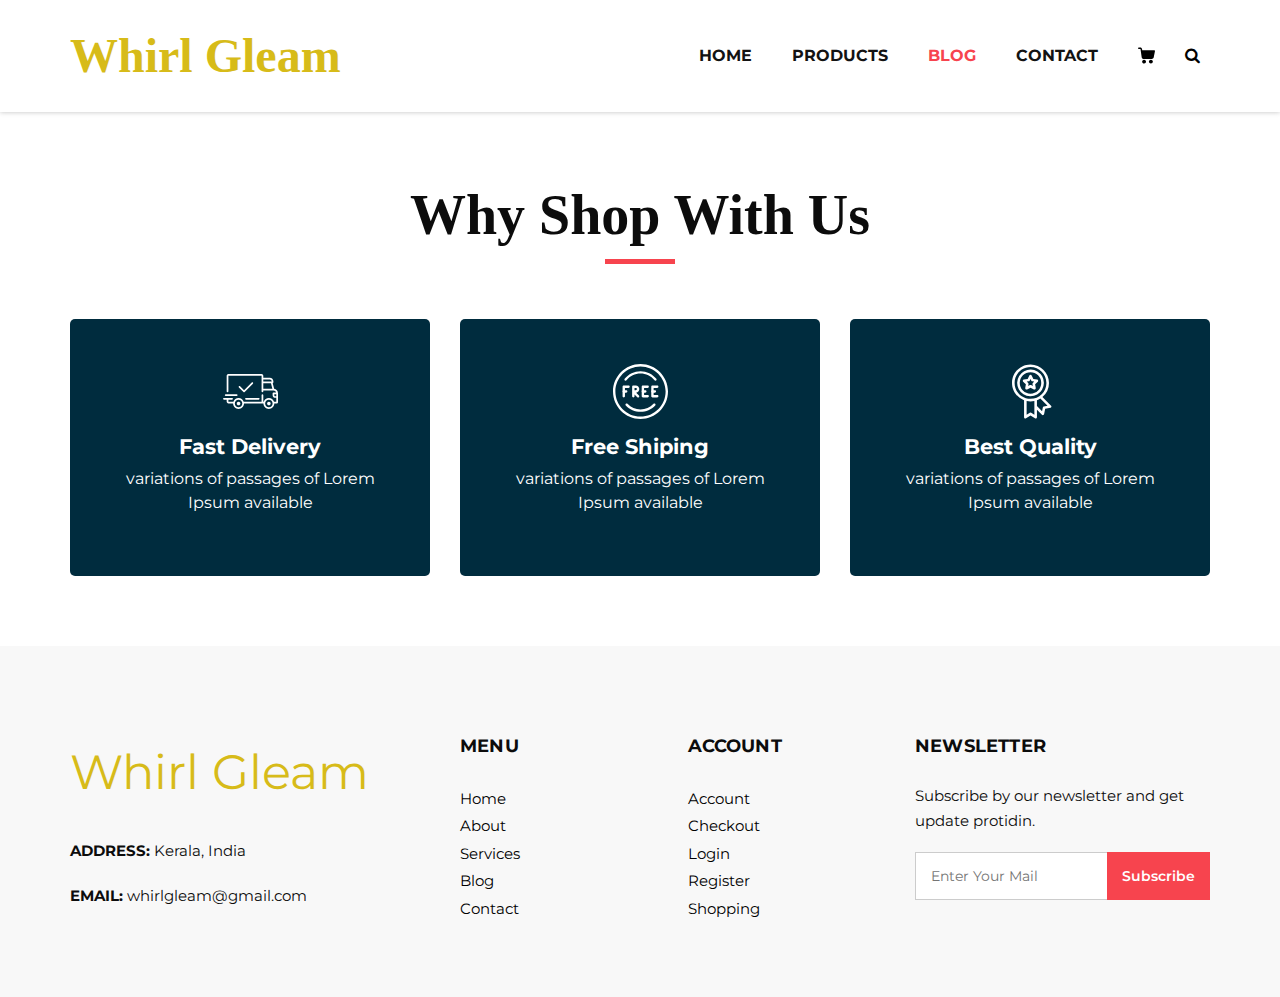
<file: blog_list.html>
<!DOCTYPE html>
<html>
   <head>
      <!-- Basic -->
      <meta charset="utf-8" />
      <meta http-equiv="X-UA-Compatible" content="IE=edge" />
      <!-- Mobile Metas -->
      <meta name="viewport" content="width=device-width, initial-scale=1, shrink-to-fit=no" />
      <!-- Site Metas -->
      <meta name="keywords" content="" />
      <meta name="description" content="" />
      <meta name="author" content="" />
      <link rel="shortcut icon" href="images/favicon.png" type="">
      <title>Famms - Fashion HTML Template</title>
      <!-- bootstrap core css -->
      <link rel="stylesheet" type="text/css" href="css/bootstrap.css" />
      <!-- font awesome style -->
      <link href="css/font-awesome.min.css" rel="stylesheet" />
      <!-- Custom styles for this template -->
      <link href="css/style.css" rel="stylesheet" />
      <!-- responsive style -->
      <link href="css/responsive.css" rel="stylesheet" />
   </head>
   <body class="sub_page">
      <div class="hero_area">
         <!-- header section strats -->
         <header class="header_section">
            <div class="container">
               <nav class="navbar navbar-expand-lg custom_nav-container ">
                  <a class="navbar-brand" href="index.html"><span style="color: rgb(215, 187, 25);font-size:3rem;">Whirl Gleam</span></a>
                  <button class="navbar-toggler" type="button" data-toggle="collapse" data-target="#navbarSupportedContent" aria-controls="navbarSupportedContent" aria-expanded="false" aria-label="Toggle navigation">
                  <span class=""> </span>
                  </button>
                  <div class="collapse navbar-collapse" id="navbarSupportedContent">
                     <ul class="navbar-nav">
                        <li class="nav-item">
                           <a class="nav-link" href="index.html">Home <span class="sr-only">(current)</span></a>
                        </li>
                        <li class="nav-item">
                           <a class="nav-link" href="product.html">Products</a>
                        </li>
                        <li class="nav-item active">
                           <a class="nav-link" href="blog_list.html">Blog</a>
                        </li>
                        <li class="nav-item">
                           <a class="nav-link" href="contact.html">Contact</a>
                        </li>
                        <li class="nav-item">
                           <a class="nav-link" href="#">
                              <svg version="1.1" id="Capa_1" xmlns="http://www.w3.org/2000/svg" xmlns:xlink="http://www.w3.org/1999/xlink" x="0px" y="0px" viewBox="0 0 456.029 456.029" style="enable-background:new 0 0 456.029 456.029;" xml:space="preserve">
                                 <g>
                                    <g>
                                       <path d="M345.6,338.862c-29.184,0-53.248,23.552-53.248,53.248c0,29.184,23.552,53.248,53.248,53.248
                                          c29.184,0,53.248-23.552,53.248-53.248C398.336,362.926,374.784,338.862,345.6,338.862z" />
                                    </g>
                                 </g>
                                 <g>
                                    <g>
                                       <path d="M439.296,84.91c-1.024,0-2.56-0.512-4.096-0.512H112.64l-5.12-34.304C104.448,27.566,84.992,10.67,61.952,10.67H20.48
                                          C9.216,10.67,0,19.886,0,31.15c0,11.264,9.216,20.48,20.48,20.48h41.472c2.56,0,4.608,2.048,5.12,4.608l31.744,216.064
                                          c4.096,27.136,27.648,47.616,55.296,47.616h212.992c26.624,0,49.664-18.944,55.296-45.056l33.28-166.4
                                          C457.728,97.71,450.56,86.958,439.296,84.91z" />
                                    </g>
                                 </g>
                                 <g>
                                    <g>
                                       <path d="M215.04,389.55c-1.024-28.16-24.576-50.688-52.736-50.688c-29.696,1.536-52.224,26.112-51.2,55.296
                                          c1.024,28.16,24.064,50.688,52.224,50.688h1.024C193.536,443.31,216.576,418.734,215.04,389.55z" />
                                    </g>
                                 </g>
                                 <g>
                                 </g>
                                 <g>
                                 </g>
                                 <g>
                                 </g>
                                 <g>
                                 </g>
                                 <g>
                                 </g>
                                 <g>
                                 </g>
                                 <g>
                                 </g>
                                 <g>
                                 </g>
                                 <g>
                                 </g>
                                 <g>
                                 </g>
                                 <g>
                                 </g>
                                 <g>
                                 </g>
                                 <g>
                                 </g>
                                 <g>
                                 </g>
                                 <g>
                                 </g>
                              </svg>
                           </a>
                        </li>
                        <form class="form-inline">
                           <button class="btn  my-2 my-sm-0 nav_search-btn" type="submit">
                           <i class="fa fa-search" aria-hidden="true"></i>
                           </button>
                        </form>
                     </ul>
                  </div>
               </nav>
            </div>
         </header>
         <!-- end header section -->
      </div>
      <!-- inner page section -->
      <!-- <section class="inner_page_head">
         <div class="container_fuild">
            <div class="row">
               <div class="col-md-12">
                  <div class="full">
                     <h3>Blog List</h3>
                  </div>
               </div>
            </div>
         </div>
      </section> -->
      <!-- end inner page section -->
      <!-- why section -->
      <section class="why_section layout_padding">
         <div class="container">
            <div class="heading_container heading_center">
               <h2>
                  Why Shop With Us
               </h2>
            </div>
            <div class="row">
               <div class="col-md-4">
                  <div class="box ">
                     <div class="img-box">
                        <svg version="1.1" id="Layer_1" xmlns="http://www.w3.org/2000/svg" xmlns:xlink="http://www.w3.org/1999/xlink" x="0px" y="0px" viewBox="0 0 512 512" style="enable-background:new 0 0 512 512;" xml:space="preserve">
                           <g>
                              <g>
                                 <path d="M476.158,231.363l-13.259-53.035c3.625-0.77,6.345-3.986,6.345-7.839v-8.551c0-18.566-15.105-33.67-33.67-33.67h-60.392
                                    V110.63c0-9.136-7.432-16.568-16.568-16.568H50.772c-9.136,0-16.568,7.432-16.568,16.568V256c0,4.427,3.589,8.017,8.017,8.017
                                    c4.427,0,8.017-3.589,8.017-8.017V110.63c0-0.295,0.239-0.534,0.534-0.534h307.841c0.295,0,0.534,0.239,0.534,0.534v145.372
                                    c0,4.427,3.589,8.017,8.017,8.017c4.427,0,8.017-3.589,8.017-8.017v-9.088h94.569c0.008,0,0.014,0.002,0.021,0.002
                                    c0.008,0,0.015-0.001,0.022-0.001c11.637,0.008,21.518,7.646,24.912,18.171h-24.928c-4.427,0-8.017,3.589-8.017,8.017v17.102
                                    c0,13.851,11.268,25.119,25.119,25.119h9.086v35.273h-20.962c-6.886-19.883-25.787-34.205-47.982-34.205
                                    s-41.097,14.322-47.982,34.205h-3.86v-60.393c0-4.427-3.589-8.017-8.017-8.017c-4.427,0-8.017,3.589-8.017,8.017v60.391H192.817
                                    c-6.886-19.883-25.787-34.205-47.982-34.205s-41.097,14.322-47.982,34.205H50.772c-0.295,0-0.534-0.239-0.534-0.534v-17.637
                                    h34.739c4.427,0,8.017-3.589,8.017-8.017s-3.589-8.017-8.017-8.017H8.017c-4.427,0-8.017,3.589-8.017,8.017
                                    s3.589,8.017,8.017,8.017h26.188v17.637c0,9.136,7.432,16.568,16.568,16.568h43.304c-0.002,0.178-0.014,0.355-0.014,0.534
                                    c0,27.996,22.777,50.772,50.772,50.772s50.772-22.776,50.772-50.772c0-0.18-0.012-0.356-0.014-0.534h180.67
                                    c-0.002,0.178-0.014,0.355-0.014,0.534c0,27.996,22.777,50.772,50.772,50.772c27.995,0,50.772-22.776,50.772-50.772
                                    c0-0.18-0.012-0.356-0.014-0.534h26.203c4.427,0,8.017-3.589,8.017-8.017v-85.511C512,251.989,496.423,234.448,476.158,231.363z
                                    M375.182,144.301h60.392c9.725,0,17.637,7.912,17.637,17.637v0.534h-78.029V144.301z M375.182,230.881v-52.376h71.235
                                    l13.094,52.376H375.182z M144.835,401.904c-19.155,0-34.739-15.583-34.739-34.739s15.584-34.739,34.739-34.739
                                    c19.155,0,34.739,15.583,34.739,34.739S163.99,401.904,144.835,401.904z M427.023,401.904c-19.155,0-34.739-15.583-34.739-34.739
                                    s15.584-34.739,34.739-34.739c19.155,0,34.739,15.583,34.739,34.739S446.178,401.904,427.023,401.904z M495.967,299.29h-9.086
                                    c-5.01,0-9.086-4.076-9.086-9.086v-9.086h18.171V299.29z" />
                              </g>
                           </g>
                           <g>
                              <g>
                                 <path d="M144.835,350.597c-9.136,0-16.568,7.432-16.568,16.568c0,9.136,7.432,16.568,16.568,16.568
                                    c9.136,0,16.568-7.432,16.568-16.568C161.403,358.029,153.971,350.597,144.835,350.597z" />
                              </g>
                           </g>
                           <g>
                              <g>
                                 <path d="M427.023,350.597c-9.136,0-16.568,7.432-16.568,16.568c0,9.136,7.432,16.568,16.568,16.568
                                    c9.136,0,16.568-7.432,16.568-16.568C443.591,358.029,436.159,350.597,427.023,350.597z" />
                              </g>
                           </g>
                           <g>
                              <g>
                                 <path d="M332.96,316.393H213.244c-4.427,0-8.017,3.589-8.017,8.017s3.589,8.017,8.017,8.017H332.96
                                    c4.427,0,8.017-3.589,8.017-8.017S337.388,316.393,332.96,316.393z" />
                              </g>
                           </g>
                           <g>
                              <g>
                                 <path d="M127.733,282.188H25.119c-4.427,0-8.017,3.589-8.017,8.017s3.589,8.017,8.017,8.017h102.614
                                    c4.427,0,8.017-3.589,8.017-8.017S132.16,282.188,127.733,282.188z" />
                              </g>
                           </g>
                           <g>
                              <g>
                                 <path d="M278.771,173.37c-3.13-3.13-8.207-3.13-11.337,0.001l-71.292,71.291l-37.087-37.087c-3.131-3.131-8.207-3.131-11.337,0
                                    c-3.131,3.131-3.131,8.206,0,11.337l42.756,42.756c1.565,1.566,3.617,2.348,5.668,2.348s4.104-0.782,5.668-2.348l76.96-76.96
                                    C281.901,181.576,281.901,176.501,278.771,173.37z" />
                              </g>
                           </g>
                           <g>
                           </g>
                           <g>
                           </g>
                           <g>
                           </g>
                           <g>
                           </g>
                           <g>
                           </g>
                           <g>
                           </g>
                           <g>
                           </g>
                           <g>
                           </g>
                           <g>
                           </g>
                           <g>
                           </g>
                           <g>
                           </g>
                           <g>
                           </g>
                           <g>
                           </g>
                           <g>
                           </g>
                           <g>
                           </g>
                        </svg>
                     </div>
                     <div class="detail-box">
                        <h5>
                           Fast Delivery
                        </h5>
                        <p>
                           variations of passages of Lorem Ipsum available
                        </p>
                     </div>
                  </div>
               </div>
               <div class="col-md-4">
                  <div class="box ">
                     <div class="img-box">
                        <svg version="1.1" id="Capa_1" xmlns="http://www.w3.org/2000/svg" xmlns:xlink="http://www.w3.org/1999/xlink" x="0px" y="0px" viewBox="0 0 490.667 490.667" style="enable-background:new 0 0 490.667 490.667;" xml:space="preserve">
                           <g>
                              <g>
                                 <path d="M138.667,192H96c-5.888,0-10.667,4.779-10.667,10.667V288c0,5.888,4.779,10.667,10.667,10.667s10.667-4.779,10.667-10.667
                                    v-74.667h32c5.888,0,10.667-4.779,10.667-10.667S144.555,192,138.667,192z" />
                              </g>
                           </g>
                           <g>
                              <g>
                                 <path d="M117.333,234.667H96c-5.888,0-10.667,4.779-10.667,10.667S90.112,256,96,256h21.333c5.888,0,10.667-4.779,10.667-10.667
                                    S123.221,234.667,117.333,234.667z" />
                              </g>
                           </g>
                           <g>
                              <g>
                                 <path d="M245.333,0C110.059,0,0,110.059,0,245.333s110.059,245.333,245.333,245.333s245.333-110.059,245.333-245.333
                                    S380.608,0,245.333,0z M245.333,469.333c-123.52,0-224-100.48-224-224s100.48-224,224-224s224,100.48,224,224
                                    S368.853,469.333,245.333,469.333z" />
                              </g>
                           </g>
                           <g>
                              <g>
                                 <path d="M386.752,131.989C352.085,88.789,300.544,64,245.333,64s-106.752,24.789-141.419,67.989
                                    c-3.691,4.587-2.965,11.307,1.643,14.997c4.587,3.691,11.307,2.965,14.976-1.643c30.613-38.144,76.096-60.011,124.8-60.011
                                    s94.187,21.867,124.779,60.011c2.112,2.624,5.205,3.989,8.32,3.989c2.368,0,4.715-0.768,6.677-2.347
                                    C389.717,143.296,390.443,136.576,386.752,131.989z" />
                              </g>
                           </g>
                           <g>
                              <g>
                                 <path d="M376.405,354.923c-4.224-4.032-11.008-3.861-15.061,0.405c-30.613,32.235-71.808,50.005-116.011,50.005
                                    s-85.397-17.771-115.989-50.005c-4.032-4.309-10.816-4.437-15.061-0.405c-4.309,4.053-4.459,10.816-0.405,15.083
                                    c34.667,36.544,81.344,56.661,131.456,56.661s96.789-20.117,131.477-56.661C380.864,365.739,380.693,358.976,376.405,354.923z" />
                              </g>
                           </g>
                           <g>
                              <g>
                                 <path d="M206.805,255.723c15.701-2.027,27.861-15.488,27.861-31.723c0-17.643-14.357-32-32-32h-21.333
                                    c-5.888,0-10.667,4.779-10.667,10.667v42.581c0,0.043,0,0.107,0,0.149V288c0,5.888,4.779,10.667,10.667,10.667
                                    S192,293.888,192,288v-16.917l24.448,24.469c2.091,2.069,4.821,3.115,7.552,3.115c2.731,0,5.461-1.045,7.531-3.136
                                    c4.16-4.16,4.16-10.923,0-15.083L206.805,255.723z M192,234.667v-21.333h10.667c5.867,0,10.667,4.779,10.667,10.667
                                    s-4.8,10.667-10.667,10.667H192z" />
                              </g>
                           </g>
                           <g>
                              <g>
                                 <path d="M309.333,277.333h-32v-64h32c5.888,0,10.667-4.779,10.667-10.667S315.221,192,309.333,192h-42.667
                                    c-5.888,0-10.667,4.779-10.667,10.667V288c0,5.888,4.779,10.667,10.667,10.667h42.667c5.888,0,10.667-4.779,10.667-10.667
                                    S315.221,277.333,309.333,277.333z" />
                              </g>
                           </g>
                           <g>
                              <g>
                                 <path d="M288,234.667h-21.333c-5.888,0-10.667,4.779-10.667,10.667S260.779,256,266.667,256H288
                                    c5.888,0,10.667-4.779,10.667-10.667S293.888,234.667,288,234.667z" />
                              </g>
                           </g>
                           <g>
                              <g>
                                 <path d="M394.667,277.333h-32v-64h32c5.888,0,10.667-4.779,10.667-10.667S400.555,192,394.667,192H352
                                    c-5.888,0-10.667,4.779-10.667,10.667V288c0,5.888,4.779,10.667,10.667,10.667h42.667c5.888,0,10.667-4.779,10.667-10.667
                                    S400.555,277.333,394.667,277.333z" />
                              </g>
                           </g>
                           <g>
                              <g>
                                 <path d="M373.333,234.667H352c-5.888,0-10.667,4.779-10.667,10.667S346.112,256,352,256h21.333
                                    c5.888,0,10.667-4.779,10.667-10.667S379.221,234.667,373.333,234.667z" />
                              </g>
                           </g>
                           <g>
                           </g>
                           <g>
                           </g>
                           <g>
                           </g>
                           <g>
                           </g>
                           <g>
                           </g>
                           <g>
                           </g>
                           <g>
                           </g>
                           <g>
                           </g>
                           <g>
                           </g>
                           <g>
                           </g>
                           <g>
                           </g>
                           <g>
                           </g>
                           <g>
                           </g>
                           <g>
                           </g>
                           <g>
                           </g>
                        </svg>
                     </div>
                     <div class="detail-box">
                        <h5>
                           Free Shiping
                        </h5>
                        <p>
                           variations of passages of Lorem Ipsum available
                        </p>
                     </div>
                  </div>
               </div>
               <div class="col-md-4">
                  <div class="box ">
                     <div class="img-box">
                        <svg id="_30_Premium" height="512" viewBox="0 0 512 512" width="512" xmlns="http://www.w3.org/2000/svg" data-name="30_Premium">
                           <g id="filled">
                              <path d="m252.92 300h3.08a124.245 124.245 0 1 0 -4.49-.09c.075.009.15.023.226.03.394.039.789.06 1.184.06zm-96.92-124a100 100 0 1 1 100 100 100.113 100.113 0 0 1 -100-100z" />
                              <path d="m447.445 387.635-80.4-80.4a171.682 171.682 0 0 0 60.955-131.235c0-94.841-77.159-172-172-172s-172 77.159-172 172c0 73.747 46.657 136.794 112 161.2v158.8c-.3 9.289 11.094 15.384 18.656 9.984l41.344-27.562 41.344 27.562c7.574 5.4 18.949-.7 18.656-9.984v-70.109l46.6 46.594c6.395 6.789 18.712 3.025 20.253-6.132l9.74-48.724 48.725-9.742c9.163-1.531 12.904-13.893 6.127-20.252zm-339.445-211.635c0-81.607 66.393-148 148-148s148 66.393 148 148-66.393 148-148 148-148-66.393-148-148zm154.656 278.016a12 12 0 0 0 -13.312 0l-29.344 19.562v-129.378a172.338 172.338 0 0 0 72 0v129.38zm117.381-58.353a12 12 0 0 0 -9.415 9.415l-6.913 34.58-47.709-47.709v-54.749a171.469 171.469 0 0 0 31.467-15.6l67.151 67.152z" />
                              <path d="m287.62 236.985c8.349 4.694 19.251-3.212 17.367-12.618l-5.841-35.145 25.384-25c7.049-6.5 2.89-19.3-6.634-20.415l-35.23-5.306-15.933-31.867c-4.009-8.713-17.457-8.711-21.466 0l-15.933 31.866-35.23 5.306c-9.526 1.119-13.681 13.911-6.634 20.415l25.384 25-5.841 35.145c-1.879 9.406 9 17.31 17.367 12.618l31.62-16.414zm-53-32.359 2.928-17.615a12 12 0 0 0 -3.417-10.516l-12.721-12.531 17.658-2.66a12 12 0 0 0 8.947-6.5l7.985-15.971 7.985 15.972a12 12 0 0 0 8.947 6.5l17.658 2.66-12.723 12.535a12 12 0 0 0 -3.417 10.516l2.928 17.615-15.849-8.231a12 12 0 0 0 -11.058 0z" />
                           </g>
                        </svg>
                     </div>
                     <div class="detail-box">
                        <h5>
                           Best Quality
                        </h5>
                        <p>
                           variations of passages of Lorem Ipsum available
                        </p>
                     </div>
                  </div>
               </div>
            </div>
         </div>
      </section>
      <!-- end why section -->
         <!-- footer start -->
         <footer>
            <div class="container">
               <div class="row">
                  <div class="col-md-4">
                      <div class="full">
                         <div class="logo_footer">
                           <a href="#"><span style="color: rgb(215, 187, 25);font-size:3rem;">Whirl Gleam</span></a>
                        </div>
                         <div class="information_f">
                           <p><strong>ADDRESS:</strong> Kerala, India</p>
                           <p><strong>EMAIL:</strong> whirlgleam@gmail.com</p>
                         </div>
                      </div>
                  </div>
                  <div class="col-md-8">
                     <div class="row">
                     <div class="col-md-7">
                        <div class="row">
                           <div class="col-md-6">
                        <div class="widget_menu">
                           <h3>Menu</h3>
                           <ul>
                              <li><a href="#">Home</a></li>
                              <li><a href="#">About</a></li>
                              <li><a href="#">Services</a></li>
                              <li><a href="#">Blog</a></li>
                              <li><a href="#">Contact</a></li>
                           </ul>
                        </div>
                     </div>
                     <div class="col-md-6">
                        <div class="widget_menu">
                           <h3>Account</h3>
                           <ul>
                              <li><a href="#">Account</a></li>
                              <li><a href="#">Checkout</a></li>
                              <li><a href="#">Login</a></li>
                              <li><a href="#">Register</a></li>
                              <li><a href="#">Shopping</a></li>
                           </ul>
                        </div>
                     </div>
                        </div>
                     </div>     
                     <div class="col-md-5">
                        <div class="widget_menu">
                           <h3>Newsletter</h3>
                           <div class="information_f">
                             <p>Subscribe by our newsletter and get update protidin.</p>
                           </div>
                           <div class="form_sub">
                              <form>
                                 <fieldset>
                                    <div class="field">
                                       <input type="email" placeholder="Enter Your Mail" name="email" />
                                       <input type="submit" value="Subscribe" />
                                    </div>
                                 </fieldset>
                              </form>
                           </div>
                        </div>
                     </div>
                     </div>
                  </div>
               </div>
            </div>
         </footer>
         <!-- footer end -->
      <!-- jQery -->
      <script src="js/jquery-3.4.1.min.js"></script>
      <!-- popper js -->
      <script src="js/popper.min.js"></script>
      <!-- bootstrap js -->
      <script src="js/bootstrap.js"></script>
      <!-- custom js -->
      <script src="js/custom.js"></script>
   </body>
</html>
</file>
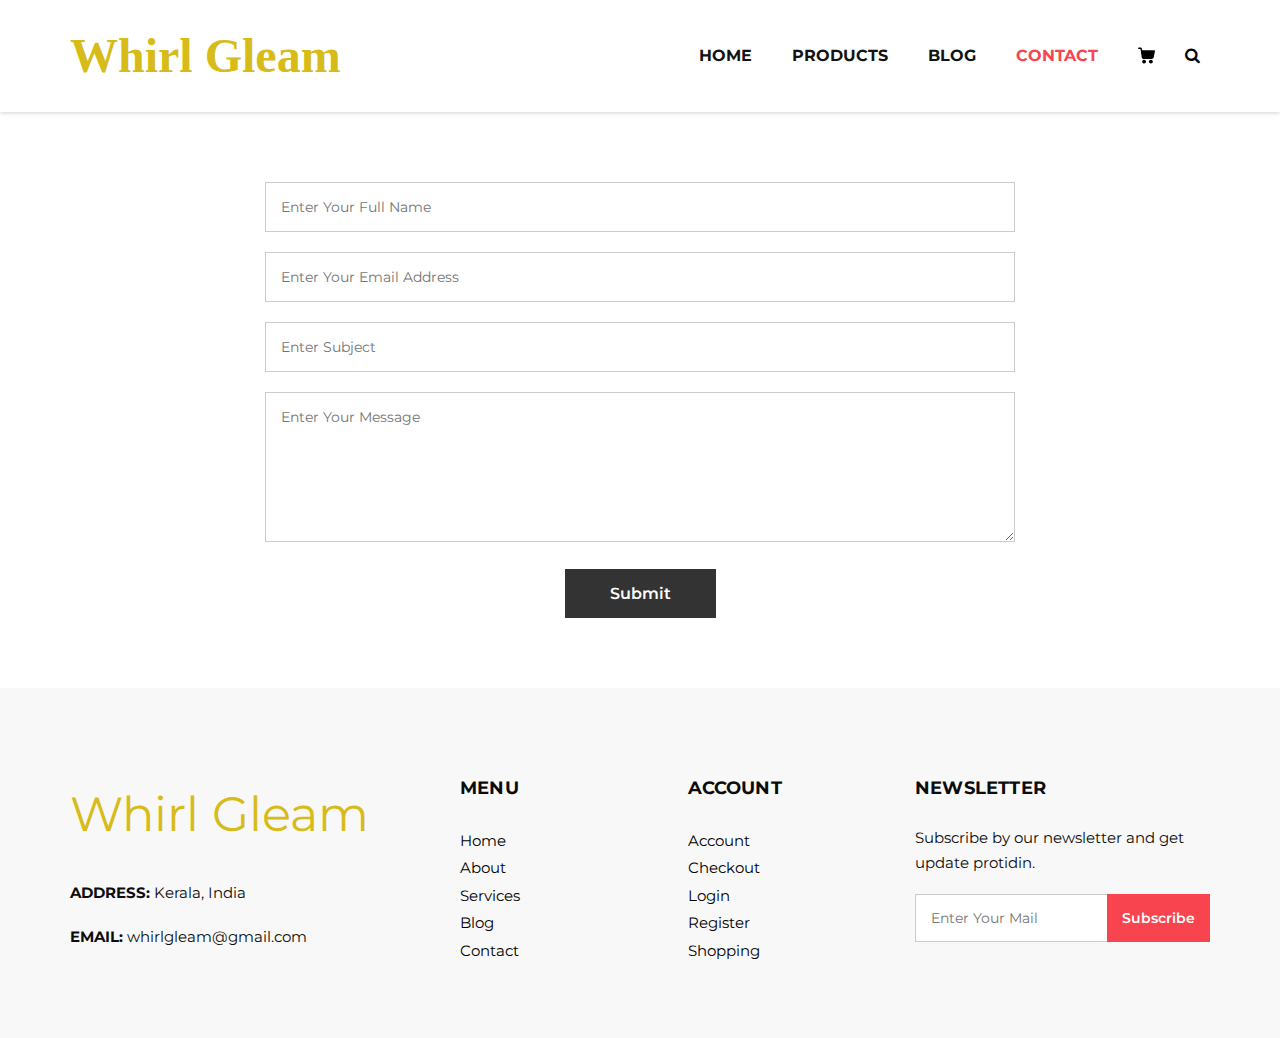
<file: contact.html>
<!DOCTYPE html>
<html>
   <head>
      <!-- Basic -->
      <meta charset="utf-8" />
      <meta http-equiv="X-UA-Compatible" content="IE=edge" />
      <!-- Mobile Metas -->
      <meta name="viewport" content="width=device-width, initial-scale=1, shrink-to-fit=no" />
      <!-- Site Metas -->
      <meta name="keywords" content="" />
      <meta name="description" content="" />
      <meta name="author" content="" />
      <link rel="shortcut icon" href="images/favicon.png" type="">
      <title>Famms - Fashion HTML Template</title>
      <!-- bootstrap core css -->
      <link rel="stylesheet" type="text/css" href="css/bootstrap.css" />
      <!-- font awesome style -->
      <link href="css/font-awesome.min.css" rel="stylesheet" />
      <!-- Custom styles for this template -->
      <link href="css/style.css" rel="stylesheet" />
      <!-- responsive style -->
      <link href="css/responsive.css" rel="stylesheet" />
   </head>
   <body class="sub_page">
      <div class="hero_area">
         <!-- header section strats -->
         <header class="header_section">
            <div class="container">
               <nav class="navbar navbar-expand-lg custom_nav-container ">
                  <a class="navbar-brand" href="index.html"><span style="color: rgb(215, 187, 25);font-size:3rem;">Whirl Gleam</span></a>
                  <button class="navbar-toggler" type="button" data-toggle="collapse" data-target="#navbarSupportedContent" aria-controls="navbarSupportedContent" aria-expanded="false" aria-label="Toggle navigation">
                  <span class=""> </span>
                  </button>
                  <div class="collapse navbar-collapse" id="navbarSupportedContent">
                     <ul class="navbar-nav">
                        <li class="nav-item">
                           <a class="nav-link" href="index.html">Home <span class="sr-only">(current)</span></a>
                        </li> 
                        <li class="nav-item">
                           <a class="nav-link" href="product.html">Products</a>
                        </li>
                        <li class="nav-item">
                           <a class="nav-link" href="blog_list.html">Blog</a>
                        </li>
                        <li class="nav-item active">
                           <a class="nav-link" href="contact.html">Contact</a>
                        </li>
                        <li class="nav-item">
                           <a class="nav-link" href="#">
                              <svg version="1.1" id="Capa_1" xmlns="http://www.w3.org/2000/svg" xmlns:xlink="http://www.w3.org/1999/xlink" x="0px" y="0px" viewBox="0 0 456.029 456.029" style="enable-background:new 0 0 456.029 456.029;" xml:space="preserve">
                                 <g>
                                    <g>
                                       <path d="M345.6,338.862c-29.184,0-53.248,23.552-53.248,53.248c0,29.184,23.552,53.248,53.248,53.248
                                          c29.184,0,53.248-23.552,53.248-53.248C398.336,362.926,374.784,338.862,345.6,338.862z" />
                                    </g>
                                 </g>
                                 <g>
                                    <g>
                                       <path d="M439.296,84.91c-1.024,0-2.56-0.512-4.096-0.512H112.64l-5.12-34.304C104.448,27.566,84.992,10.67,61.952,10.67H20.48
                                          C9.216,10.67,0,19.886,0,31.15c0,11.264,9.216,20.48,20.48,20.48h41.472c2.56,0,4.608,2.048,5.12,4.608l31.744,216.064
                                          c4.096,27.136,27.648,47.616,55.296,47.616h212.992c26.624,0,49.664-18.944,55.296-45.056l33.28-166.4
                                          C457.728,97.71,450.56,86.958,439.296,84.91z" />
                                    </g>
                                 </g>
                                 <g>
                                    <g>
                                       <path d="M215.04,389.55c-1.024-28.16-24.576-50.688-52.736-50.688c-29.696,1.536-52.224,26.112-51.2,55.296
                                          c1.024,28.16,24.064,50.688,52.224,50.688h1.024C193.536,443.31,216.576,418.734,215.04,389.55z" />
                                    </g>
                                 </g>
                                 <g>
                                 </g>
                                 <g>
                                 </g>
                                 <g>
                                 </g>
                                 <g>
                                 </g>
                                 <g>
                                 </g>
                                 <g>
                                 </g>
                                 <g>
                                 </g>
                                 <g>
                                 </g>
                                 <g>
                                 </g>
                                 <g>
                                 </g>
                                 <g>
                                 </g>
                                 <g>
                                 </g>
                                 <g>
                                 </g>
                                 <g>
                                 </g>
                                 <g>
                                 </g>
                              </svg>
                           </a>
                        </li>
                        <form class="form-inline">
                           <button class="btn  my-2 my-sm-0 nav_search-btn" type="submit">
                           <i class="fa fa-search" aria-hidden="true"></i>
                           </button>
                        </form>
                     </ul>
                  </div>
               </nav>
            </div>
         </header>
         <!-- end header section -->
      </div>
      <!-- inner page section -->
      <!-- <section class="inner_page_head">
         <div class="container_fuild">
            <div class="row">
               <div class="col-md-12">
                  <div class="full">
                     <h3>Contact us</h3>
                  </div>
               </div>
            </div>
         </div>
      </section> -->
      <!-- end inner page section -->
      <!-- why section -->
      <section class="why_section layout_padding">
         <div class="container">
         
            <div class="row">
               <div class="col-lg-8 offset-lg-2">
                  <div class="full">
                     <form action="index.html">
                        <fieldset>
                           <input type="text" placeholder="Enter your full name" name="name" required />
                           <input type="email" placeholder="Enter your email address" name="email" required />
                           <input type="text" placeholder="Enter subject" name="subject" required />
                           <textarea placeholder="Enter your message" required></textarea>
                           <input type="submit" value="Submit" />
                        </fieldset>
                     </form>
                  </div>
               </div>
            </div>
         </div>
      </section>
      <!-- end why section -->
       <!-- footer start -->
       <footer>
         <div class="container">
            <div class="row">
               <div class="col-md-4">
                   <div class="full">
                      <div class="logo_footer">
                        <a href="#"><span style="color: rgb(215, 187, 25);font-size:3rem;">Whirl Gleam</span></a>
                      </div>
                      <div class="information_f">
                        <p><strong>ADDRESS:</strong> Kerala, India</p>
                        <p><strong>EMAIL:</strong> whirlgleam@gmail.com</p>
                      </div>
                   </div>
               </div>
               <div class="col-md-8">
                  <div class="row">
                  <div class="col-md-7">
                     <div class="row">
                        <div class="col-md-6">
                     <div class="widget_menu">
                        <h3>Menu</h3>
                        <ul>
                           <li><a href="#">Home</a></li>
                           <li><a href="#">About</a></li>
                           <li><a href="#">Services</a></li>
                           <li><a href="#">Blog</a></li>
                           <li><a href="#">Contact</a></li>
                        </ul>
                     </div>
                  </div>
                  <div class="col-md-6">
                     <div class="widget_menu">
                        <h3>Account</h3>
                        <ul>
                           <li><a href="#">Account</a></li>
                           <li><a href="#">Checkout</a></li>
                           <li><a href="#">Login</a></li>
                           <li><a href="#">Register</a></li>
                           <li><a href="#">Shopping</a></li>
                        </ul>
                     </div>
                  </div>
                     </div>
                  </div>     
                  <div class="col-md-5">
                     <div class="widget_menu">
                        <h3>Newsletter</h3>
                        <div class="information_f">
                          <p>Subscribe by our newsletter and get update protidin.</p>
                        </div>
                        <div class="form_sub">
                           <form>
                              <fieldset>
                                 <div class="field">
                                    <input type="email" placeholder="Enter Your Mail" name="email" />
                                    <input type="submit" value="Subscribe" />
                                 </div>
                              </fieldset>
                           </form>
                        </div>
                     </div>
                  </div>
                  </div>
               </div>
            </div>
         </div>
      </footer>
      <!-- footer end -->
      <!-- jQery -->
      <script src="js/jquery-3.4.1.min.js"></script>
      <!-- popper js -->
      <script src="js/popper.min.js"></script>
      <!-- bootstrap js -->
      <script src="js/bootstrap.js"></script>
      <!-- custom js -->
      <script src="js/custom.js"></script>
   </body>
</html>
</file>
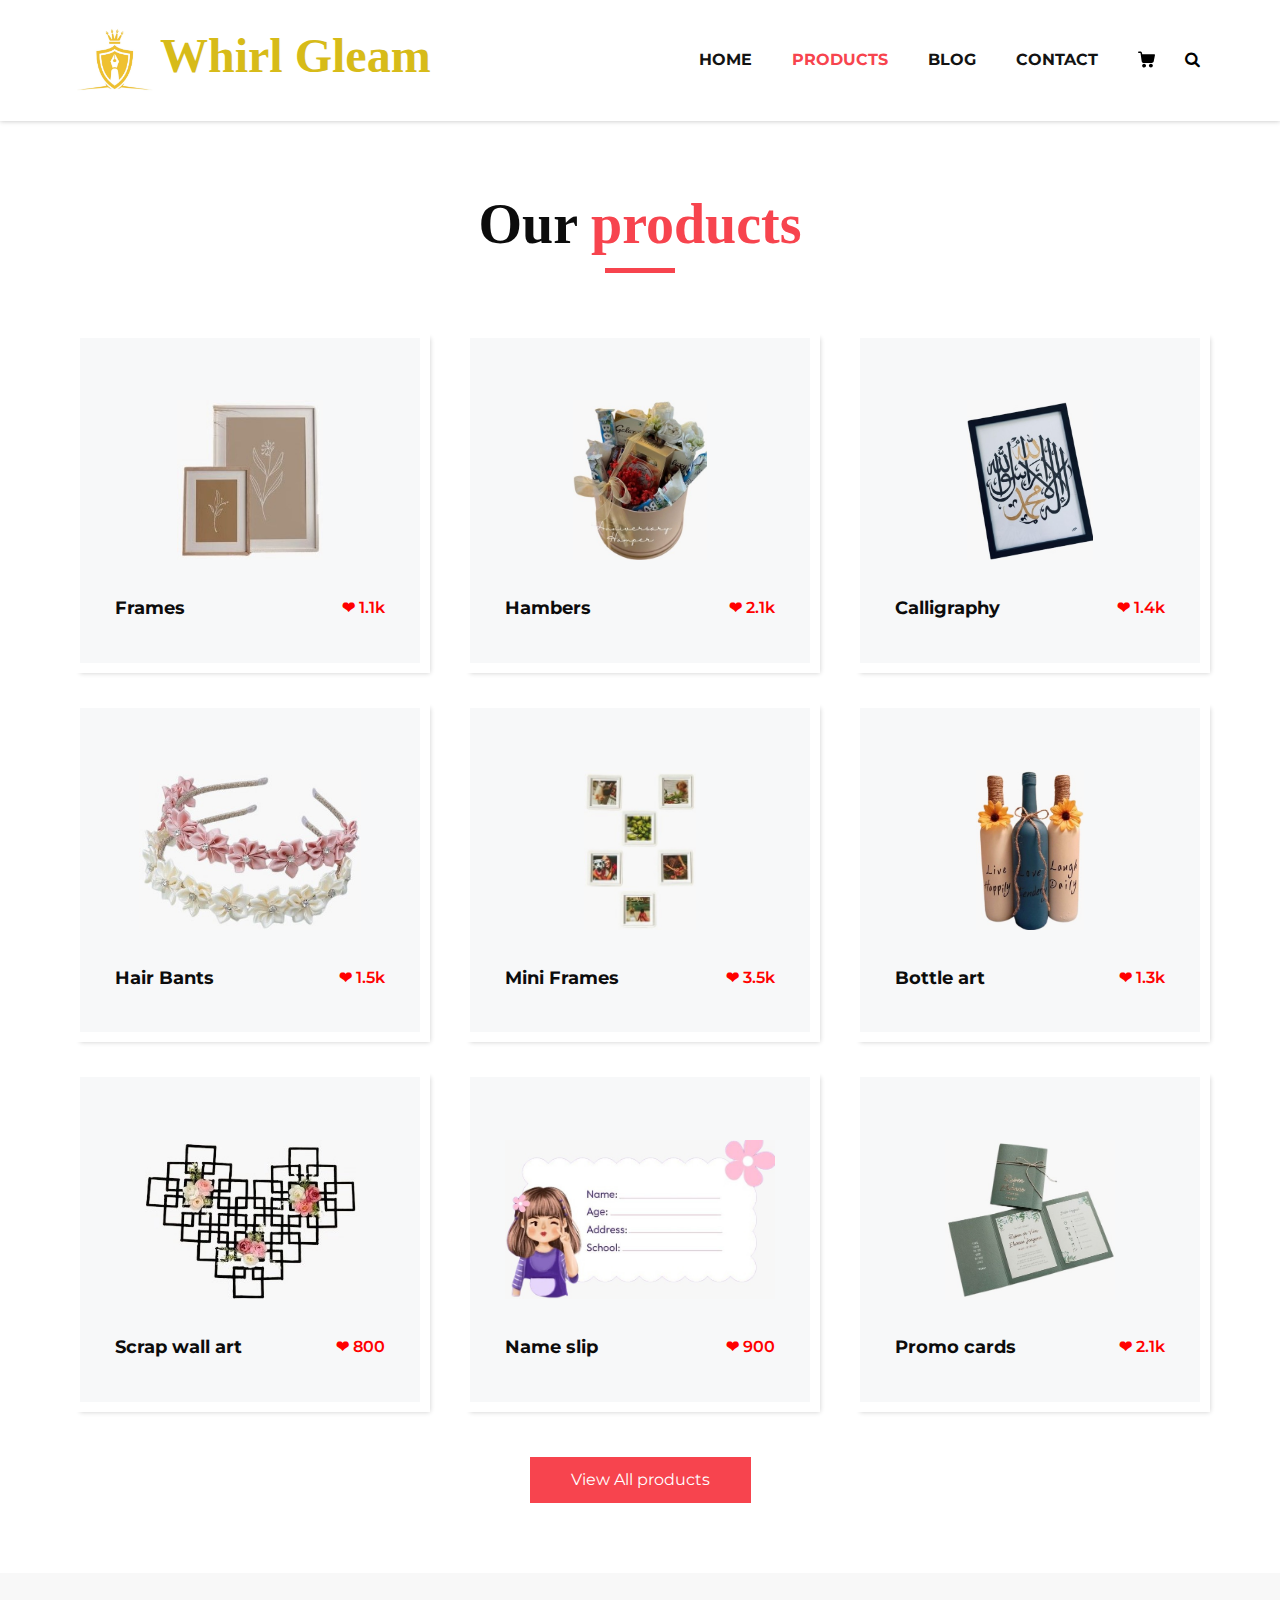
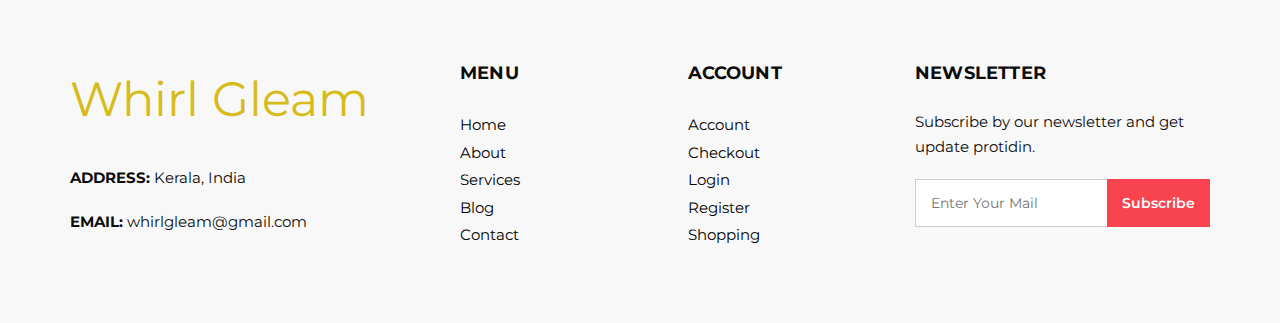
<file: product.html>
<!DOCTYPE html>
<html>
   <head>
      <!-- Basic -->
      <meta charset="utf-8" />
      <meta http-equiv="X-UA-Compatible" content="IE=edge" />
      <!-- Mobile Metas -->
      <meta name="viewport" content="width=device-width, initial-scale=1, shrink-to-fit=no" />
      <!-- Site Metas -->
      <meta name="keywords" content="" />
      <meta name="description" content="" />
      <meta name="author" content="" />
      <link rel="shortcut icon" href="images/favicon.png" type="">
      <title>Famms - Fashion HTML Template</title>
      <!-- bootstrap core css -->
      <link rel="stylesheet" type="text/css" href="css/bootstrap.css" />
      <!-- font awesome style -->
      <link href="css/font-awesome.min.css" rel="stylesheet" />
      <!-- Custom styles for this template -->
      <link href="css/style.css" rel="stylesheet" />
      <!-- responsive style -->
      <link href="css/responsive.css" rel="stylesheet" />
   </head>
   <body class="sub_page">
      <div class="hero_area">
         <!-- header section strats -->
         <header class="header_section">
            <div class="container">
               <nav class="navbar navbar-expand-lg custom_nav-container ">
                  <a class="navbar-brand" href="index.html"><img width="90" src="images/logo1.jpeg" alt="#" /><span style="color: rgb(215, 187, 25);font-size:3rem;">Whirl Gleam</span></a>
                  <button class="navbar-toggler" type="button" data-toggle="collapse" data-target="#navbarSupportedContent" aria-controls="navbarSupportedContent" aria-expanded="false" aria-label="Toggle navigation">
                  <span class=""> </span>
                  </button>
                  <div class="collapse navbar-collapse" id="navbarSupportedContent">
                     <ul class="navbar-nav">
                        <li class="nav-item">
                           <a class="nav-link" href="index.html">Home <span class="sr-only">(current)</span></a>
                        </li>
                        <li class="nav-item active">
                           <a class="nav-link" href="product.html">Products</a>
                        </li>
                        <li class="nav-item">
                           <a class="nav-link" href="blog_list.html">Blog</a>
                        </li>
                        <li class="nav-item">
                           <a class="nav-link" href="contact.html">Contact</a>
                        </li>
                        <li class="nav-item">
                           <a class="nav-link" href="#">
                              <svg version="1.1" id="Capa_1" xmlns="http://www.w3.org/2000/svg" xmlns:xlink="http://www.w3.org/1999/xlink" x="0px" y="0px" viewBox="0 0 456.029 456.029" style="enable-background:new 0 0 456.029 456.029;" xml:space="preserve">
                                 <g>
                                    <g>
                                       <path d="M345.6,338.862c-29.184,0-53.248,23.552-53.248,53.248c0,29.184,23.552,53.248,53.248,53.248
                                          c29.184,0,53.248-23.552,53.248-53.248C398.336,362.926,374.784,338.862,345.6,338.862z" />
                                    </g>
                                 </g>
                                 <g>
                                    <g>
                                       <path d="M439.296,84.91c-1.024,0-2.56-0.512-4.096-0.512H112.64l-5.12-34.304C104.448,27.566,84.992,10.67,61.952,10.67H20.48
                                          C9.216,10.67,0,19.886,0,31.15c0,11.264,9.216,20.48,20.48,20.48h41.472c2.56,0,4.608,2.048,5.12,4.608l31.744,216.064
                                          c4.096,27.136,27.648,47.616,55.296,47.616h212.992c26.624,0,49.664-18.944,55.296-45.056l33.28-166.4
                                          C457.728,97.71,450.56,86.958,439.296,84.91z" />
                                    </g>
                                 </g>
                                 <g>
                                    <g>
                                       <path d="M215.04,389.55c-1.024-28.16-24.576-50.688-52.736-50.688c-29.696,1.536-52.224,26.112-51.2,55.296
                                          c1.024,28.16,24.064,50.688,52.224,50.688h1.024C193.536,443.31,216.576,418.734,215.04,389.55z" />
                                    </g>
                                 </g>
                                 <g>
                                 </g>
                                 <g>
                                 </g>
                                 <g>
                                 </g>
                                 <g>
                                 </g>
                                 <g>
                                 </g>
                                 <g>
                                 </g>
                                 <g>
                                 </g>
                                 <g>
                                 </g>
                                 <g>
                                 </g>
                                 <g>
                                 </g>
                                 <g>
                                 </g>
                                 <g>
                                 </g>
                                 <g>
                                 </g>
                                 <g>
                                 </g>
                                 <g>
                                 </g>
                              </svg>
                           </a>
                        </li>
                        <form class="form-inline">
                           <button class="btn  my-2 my-sm-0 nav_search-btn" type="submit">
                           <i class="fa fa-search" aria-hidden="true"></i>
                           </button>
                        </form>
                     </ul>
                  </div>
               </nav>
            </div>
         </header>
         <!-- end header section -->
      </div>
      <!-- inner page section -->
      <!-- <section class="inner_page_head">
         <div class="container_fuild">
            <div class="row">
               <div class="col-md-12">
                  <div class="full" >
                     <h3>Product Grid</h3>
                  </div>
               </div>
            </div>
         </div>
      </section> -->
      <!-- end inner page section -->
      <!-- product section -->
      <section class="product_section layout_padding">
         <div class="container">
            <div class="heading_container heading_center">
               <h2>
                  Our <span>products</span>
               </h2>
            </div>
            <div class="row">
               <div class="col-sm-6 col-md-4 col-lg-4">
                  <div class="box">
                     <div class="option_container">
                        <div class="options">
                           <a href="" class="option2">
                           View all
                           </a>
                        </div>
                     </div>
                     <div class="img-box">
                        <img src="images/frame1.jpeg" alt="">
                     </div>
                     <div class="detail-box">
                        <h5>
                           Frames
                        </h5>
                        <h6>
                           <span style="color:red">&#10084; 1.1k</span>
                            
                        </h6>
                     </div>
                  </div>
               </div>
               <div class="col-sm-6 col-md-4 col-lg-4">
                  <div class="box">
                     <div class="option_container">
                        <div class="options">
                           <a href="" class="option2">
                           View all
                           </a>
                        </div>
                     </div>
                     <div class="img-box">
                        <img src="images/hamber2.jpeg" alt="">
                     </div>
                     <div class="detail-box">
                        <h5>
                           Hambers
                        </h5>
                        <h6>
                           <span style="color:red">&#10084; 2.1k</span>
                            
                        </h6>
                     </div>
                  </div>
               </div>
               <div class="col-sm-6 col-md-4 col-lg-4">
                  <div class="box">
                     <div class="option_container">
                        <div class="options">
                           <a href="" class="option2">
                           View all
                           </a>
                        </div>
                     </div>
                     <div class="img-box">
                        <img src="images/caligraphy1.jpeg" alt="">
                     </div>
                     <div class="detail-box">
                        <h5>
                           Calligraphy
                        </h5>
                        <h6>
                           <span style="color:red">&#10084; 1.4k</span>
                            
                        </h6>
                     </div>
                  </div>
               </div>
               <div class="col-sm-6 col-md-4 col-lg-4">
                  <div class="box">
                     <div class="option_container">
                        <div class="options">
                           <a href="" class="option2">
                           View all
                           </a>
                        </div>
                     </div>
                     <div class="img-box">
                        <img src="images/hairbands1.jpeg" alt="">
                     </div>
                     <div class="detail-box">
                        <h5>
                           Hair Bants
                        </h5>
                        <h6>
                           <span style="color:red">&#10084; 1.5k</span>
                            
                        </h6>
                     </div>
                  </div>
               </div>
               <div class="col-sm-6 col-md-4 col-lg-4">
                  <div class="box">
                     <div class="option_container">
                        <div class="options">
                           <a href="" class="option2">
                           View all
                           </a>
                        </div>
                     </div>
                     <div class="img-box">
                        <img src="images/miniframe1.jpeg" alt="">
                     </div>
                     <div class="detail-box">
                        <h5>
                           Mini Frames
                        </h5>
                        <h6>
                           <span style="color:red">&#10084; 3.5k</span>
                            
                        </h6>
                     </div>
                  </div>
               </div>
               <div class="col-sm-6 col-md-4 col-lg-4">
                  <div class="box">
                     <div class="option_container">
                        <div class="options">
                           <a href="" class="option2">
                           View all
                           </a>
                        </div>
                     </div>
                     <div class="img-box">
                        <img src="images/bottleart1.jpeg" alt="">
                     </div>
                     <div class="detail-box">
                        <h5>
                           Bottle art
                        </h5>
                        <h6>
                           <span style="color:red">&#10084; 1.3k</span>
                            
                        </h6>
                     </div>
                  </div>
               </div>
               <div class="col-sm-6 col-md-4 col-lg-4">
                  <div class="box">
                     <div class="option_container">
                        <div class="options">
                           <a href="" class="option2">
                           View all
                           </a>
                        </div>
                     </div>
                     <div class="img-box">
                        <img src="images/scrapwallart1.jpeg" alt="">
                     </div>
                     <div class="detail-box">
                        <h5>
                           Scrap wall art
                        </h5>
                        <h6>
                           <span style="color:red">&#10084; 800</span>
                            
                        </h6>
                     </div>
                  </div>
               </div>
               <div class="col-sm-6 col-md-4 col-lg-4">
                  <div class="box">
                     <div class="option_container">
                        <div class="options">
                           <a href="" class="option2">
                           View all
                           </a>
                        </div>
                     </div>
                     <div class="img-box">
                        <img src="images/nameslip1.jpeg" alt="">
                     </div>
                     <div class="detail-box">
                        <h5>
                           Name slip
                        </h5>
                        <h6>
                           <span style="color:red">&#10084; 900</span>
                            
                        </h6>
                     </div>
                  </div>
               </div>
               <div class="col-sm-6 col-md-4 col-lg-4">
                  <div class="box">
                     <div class="option_container">
                        <div class="options">
                           <a href="" class="option2">
                           View all
                           </a>
                        </div>
                     </div>
                     <div class="img-box">
                        <img src="images/promocard1.jpeg" alt="">
                     </div>
                     <div class="detail-box">
                        <h5>
                           Promo cards
                        </h5>
                        <h6>
                           <span style="color:red">&#10084; 2.1k</span>
                            
                        </h6>
                     </div>
                  </div>
               </div>
            </div>
            <div class="btn-box">
               <a href="">
               View All products
               </a>
            </div>
         </div>
      </section>
      <!-- end product section -->
      <!-- footer start -->
      <footer>
         <div class="container">
            <div class="row">
               <div class="col-md-4">
                   <div class="full">
                      <div class="logo_footer">
                        <a href="#"><span style="color: rgb(215, 187, 25);font-size:3rem;">Whirl Gleam</span></a>
                      </div>
                      <div class="information_f">
                        <p><strong>ADDRESS:</strong> Kerala, India</p>
                        <p><strong>EMAIL:</strong> whirlgleam@gmail.com</p>
                      </div>
                   </div>
               </div>
               <div class="col-md-8">
                  <div class="row">
                  <div class="col-md-7">
                     <div class="row">
                        <div class="col-md-6">
                     <div class="widget_menu">
                        <h3>Menu</h3>
                        <ul>
                           <li><a href="#">Home</a></li>
                           <li><a href="#">About</a></li>
                           <li><a href="#">Services</a></li>
                           <li><a href="#">Blog</a></li>
                           <li><a href="#">Contact</a></li>
                        </ul>
                     </div>
                  </div>
                  <div class="col-md-6">
                     <div class="widget_menu">
                        <h3>Account</h3>
                        <ul>
                           <li><a href="#">Account</a></li>
                           <li><a href="#">Checkout</a></li>
                           <li><a href="#">Login</a></li>
                           <li><a href="#">Register</a></li>
                           <li><a href="#">Shopping</a></li>
                        </ul>
                     </div>
                  </div>
                     </div>
                  </div>     
                  <div class="col-md-5">
                     <div class="widget_menu">
                        <h3>Newsletter</h3>
                        <div class="information_f">
                          <p>Subscribe by our newsletter and get update protidin.</p>
                        </div>
                        <div class="form_sub">
                           <form>
                              <fieldset>
                                 <div class="field">
                                    <input type="email" placeholder="Enter Your Mail" name="email" />
                                    <input type="submit" value="Subscribe" />
                                 </div>
                              </fieldset>
                           </form>
                        </div>
                     </div>
                  </div>
                  </div>
               </div>
            </div>
         </div>
      </footer>
      <!-- footer end -->
      <!-- jQery -->
      <script src="js/jquery-3.4.1.min.js"></script>
      <!-- popper js -->
      <script src="js/popper.min.js"></script>
      <!-- bootstrap js -->
      <script src="js/bootstrap.js"></script>
      <!-- custom js -->
      <script src="js/custom.js"></script>
   </body>
</html>
</file>
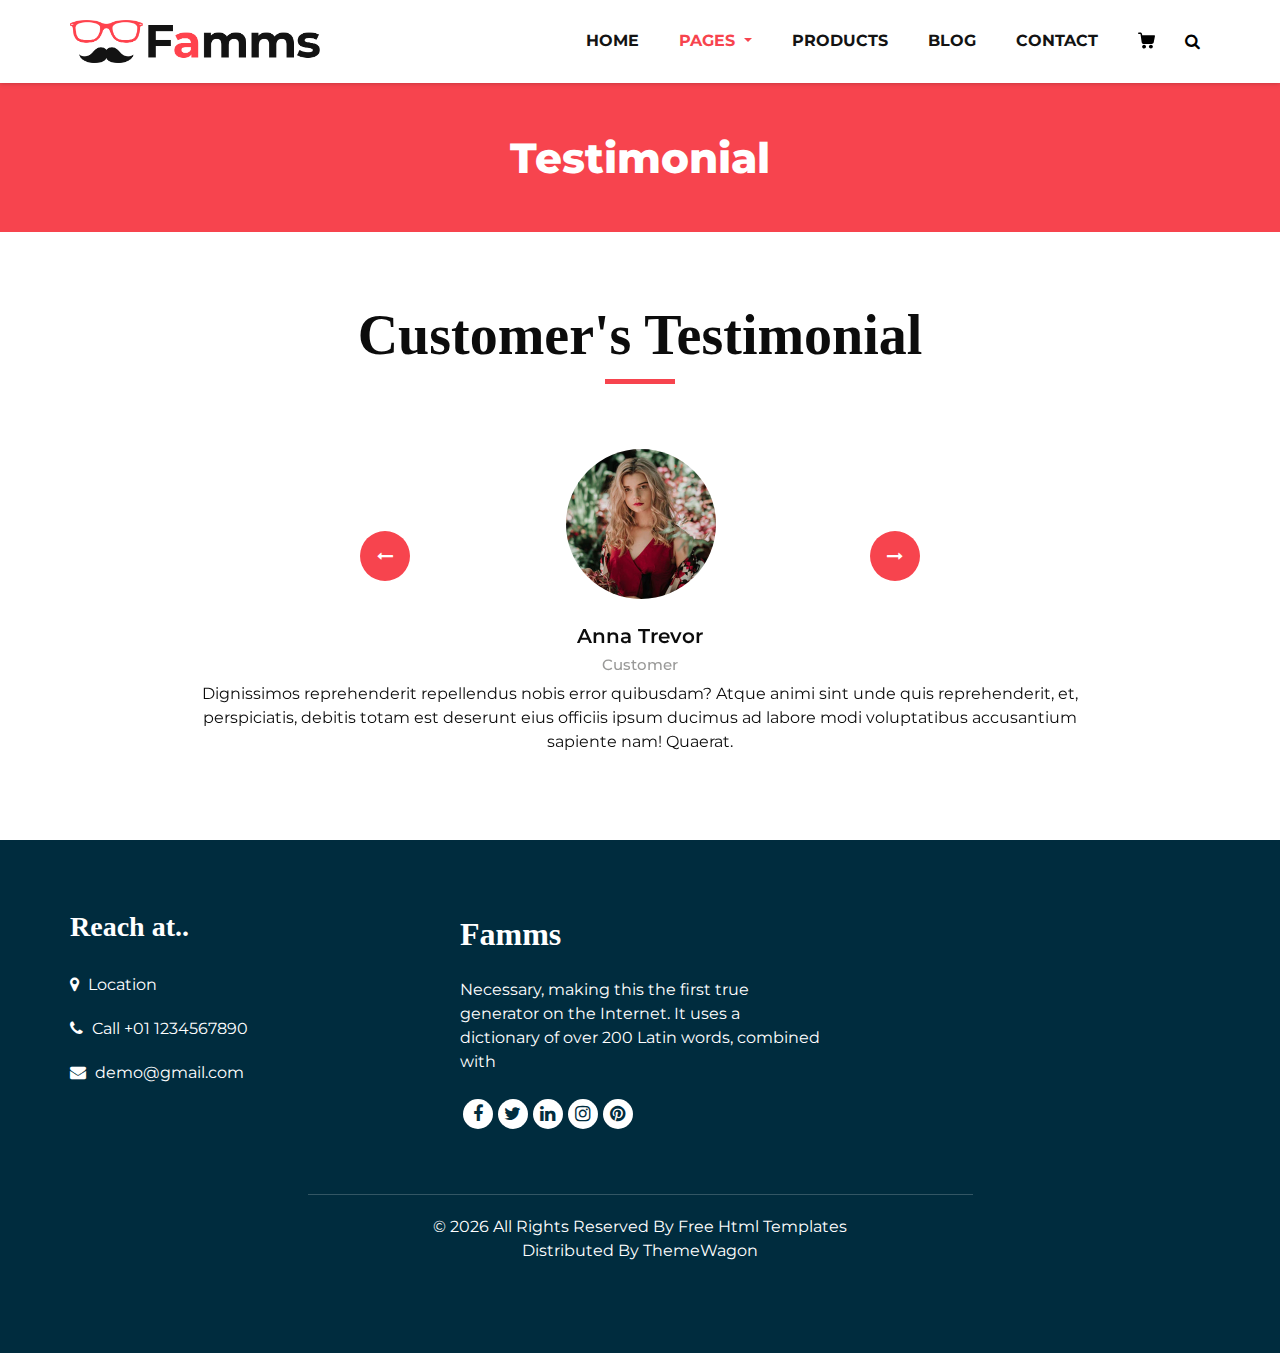
<file: testimonial.html>
<!DOCTYPE html>
<html>
   <head>
      <!-- Basic -->
      <meta charset="utf-8" />
      <meta http-equiv="X-UA-Compatible" content="IE=edge" />
      <!-- Mobile Metas -->
      <meta name="viewport" content="width=device-width, initial-scale=1, shrink-to-fit=no" />
      <!-- Site Metas -->
      <meta name="keywords" content="" />
      <meta name="description" content="" />
      <meta name="author" content="" />
      <link rel="shortcut icon" href="images/favicon.png" type="">
      <title>Famms - Fashion HTML Template</title>
      <!-- bootstrap core css -->
      <link rel="stylesheet" type="text/css" href="css/bootstrap.css" />
      <!-- font awesome style -->
      <link href="css/font-awesome.min.css" rel="stylesheet" />
      <!-- Custom styles for this template -->
      <link href="css/style.css" rel="stylesheet" />
      <!-- responsive style -->
      <link href="css/responsive.css" rel="stylesheet" />
   </head>
   <body class="sub_page">
      <div class="hero_area">
         <!-- header section strats -->
         <header class="header_section">
            <div class="container">
               <nav class="navbar navbar-expand-lg custom_nav-container ">
                  <a class="navbar-brand" href="index.html"><img width="250" src="images/logo.png" alt="#" /></a>
                  <button class="navbar-toggler" type="button" data-toggle="collapse" data-target="#navbarSupportedContent" aria-controls="navbarSupportedContent" aria-expanded="false" aria-label="Toggle navigation">
                  <span class=""> </span>
                  </button>
                  <div class="collapse navbar-collapse" id="navbarSupportedContent">
                     <ul class="navbar-nav">
                        <li class="nav-item">
                           <a class="nav-link" href="index.html">Home <span class="sr-only">(current)</span></a>
                        </li>
                        <li class="nav-item dropdown active">
                           <a class="nav-link dropdown-toggle" href="#" data-toggle="dropdown" role="button" aria-haspopup="true" aria-expanded="true"> <span class="nav-label">Pages <span class="caret"></span></a>
                           <ul class="dropdown-menu">
                              <li><a href="about.html">About</a></li>
                              <li><a href="testimonial.html">Testimonial</a></li>
                           </ul>
                        </li>
                        <li class="nav-item">
                           <a class="nav-link" href="product.html">Products</a>
                        </li>
                        <li class="nav-item">
                           <a class="nav-link" href="blog_list.html">Blog</a>
                        </li>
                        <li class="nav-item">
                           <a class="nav-link" href="contact.html">Contact</a>
                        </li>
                        <li class="nav-item">
                           <a class="nav-link" href="#">
                              <svg version="1.1" id="Capa_1" xmlns="http://www.w3.org/2000/svg" xmlns:xlink="http://www.w3.org/1999/xlink" x="0px" y="0px" viewBox="0 0 456.029 456.029" style="enable-background:new 0 0 456.029 456.029;" xml:space="preserve">
                                 <g>
                                    <g>
                                       <path d="M345.6,338.862c-29.184,0-53.248,23.552-53.248,53.248c0,29.184,23.552,53.248,53.248,53.248
                                          c29.184,0,53.248-23.552,53.248-53.248C398.336,362.926,374.784,338.862,345.6,338.862z" />
                                    </g>
                                 </g>
                                 <g>
                                    <g>
                                       <path d="M439.296,84.91c-1.024,0-2.56-0.512-4.096-0.512H112.64l-5.12-34.304C104.448,27.566,84.992,10.67,61.952,10.67H20.48
                                          C9.216,10.67,0,19.886,0,31.15c0,11.264,9.216,20.48,20.48,20.48h41.472c2.56,0,4.608,2.048,5.12,4.608l31.744,216.064
                                          c4.096,27.136,27.648,47.616,55.296,47.616h212.992c26.624,0,49.664-18.944,55.296-45.056l33.28-166.4
                                          C457.728,97.71,450.56,86.958,439.296,84.91z" />
                                    </g>
                                 </g>
                                 <g>
                                    <g>
                                       <path d="M215.04,389.55c-1.024-28.16-24.576-50.688-52.736-50.688c-29.696,1.536-52.224,26.112-51.2,55.296
                                          c1.024,28.16,24.064,50.688,52.224,50.688h1.024C193.536,443.31,216.576,418.734,215.04,389.55z" />
                                    </g>
                                 </g>
                                 <g>
                                 </g>
                                 <g>
                                 </g>
                                 <g>
                                 </g>
                                 <g>
                                 </g>
                                 <g>
                                 </g>
                                 <g>
                                 </g>
                                 <g>
                                 </g>
                                 <g>
                                 </g>
                                 <g>
                                 </g>
                                 <g>
                                 </g>
                                 <g>
                                 </g>
                                 <g>
                                 </g>
                                 <g>
                                 </g>
                                 <g>
                                 </g>
                                 <g>
                                 </g>
                              </svg>
                           </a>
                        </li>
                        <form class="form-inline">
                           <button class="btn  my-2 my-sm-0 nav_search-btn" type="submit">
                           <i class="fa fa-search" aria-hidden="true"></i>
                           </button>
                        </form>
                     </ul>
                  </div>
               </nav>
            </div>
         </header>
         <!-- end header section -->
      </div>
      <!-- inner page section -->
      <section class="inner_page_head">
         <div class="container_fuild">
            <div class="row">
               <div class="col-md-12">
                  <div class="full">
                     <h3>Testimonial</h3>
                  </div>
               </div>
            </div>
         </div>
      </section>
      <!-- end inner page section -->
      <!-- client section -->
      <section class="client_section layout_padding">
         <div class="container">
            <div class="heading_container heading_center">
               <h2>
                  Customer's Testimonial
               </h2>
            </div>
            <div id="carouselExample3Controls" class="carousel slide" data-ride="carousel">
               <div class="carousel-inner">
                  <div class="carousel-item active">
                     <div class="box col-lg-10 mx-auto">
                        <div class="img_container">
                           <div class="img-box">
                              <div class="img_box-inner">
                                 <img src="images/client.jpg" alt="">
                              </div>
                           </div>
                        </div>
                        <div class="detail-box">
                           <h5>
                              Anna Trevor
                           </h5>
                           <h6>
                              Customer
                           </h6>
                           <p>
                              Dignissimos reprehenderit repellendus nobis error quibusdam? Atque animi sint unde quis reprehenderit, et, perspiciatis, debitis totam est deserunt eius officiis ipsum ducimus ad labore modi voluptatibus accusantium sapiente nam! Quaerat.
                           </p>
                        </div>
                     </div>
                  </div>
                  <div class="carousel-item">
                     <div class="box col-lg-10 mx-auto">
                        <div class="img_container">
                           <div class="img-box">
                              <div class="img_box-inner">
                                 <img src="images/client.jpg" alt="">
                              </div>
                           </div>
                        </div>
                        <div class="detail-box">
                           <h5>
                              Anna Trevor
                           </h5>
                           <h6>
                              Customer
                           </h6>
                           <p>
                              Dignissimos reprehenderit repellendus nobis error quibusdam? Atque animi sint unde quis reprehenderit, et, perspiciatis, debitis totam est deserunt eius officiis ipsum ducimus ad labore modi voluptatibus accusantium sapiente nam! Quaerat.
                           </p>
                        </div>
                     </div>
                  </div>
                  <div class="carousel-item">
                     <div class="box col-lg-10 mx-auto">
                        <div class="img_container">
                           <div class="img-box">
                              <div class="img_box-inner">
                                 <img src="images/client.jpg" alt="">
                              </div>
                           </div>
                        </div>
                        <div class="detail-box">
                           <h5>
                              Anna Trevor
                           </h5>
                           <h6>
                              Customer
                           </h6>
                           <p>
                              Dignissimos reprehenderit repellendus nobis error quibusdam? Atque animi sint unde quis reprehenderit, et, perspiciatis, debitis totam est deserunt eius officiis ipsum ducimus ad labore modi voluptatibus accusantium sapiente nam! Quaerat.
                           </p>
                        </div>
                     </div>
                  </div>
               </div>
               <div class="carousel_btn_box">
                  <a class="carousel-control-prev" href="#carouselExample3Controls" role="button" data-slide="prev">
                  <i class="fa fa-long-arrow-left" aria-hidden="true"></i>
                  <span class="sr-only">Previous</span>
                  </a>
                  <a class="carousel-control-next" href="#carouselExample3Controls" role="button" data-slide="next">
                  <i class="fa fa-long-arrow-right" aria-hidden="true"></i>
                  <span class="sr-only">Next</span>
                  </a>
               </div>
            </div>
         </div>
      </section>
      <!-- end client section -->
      <!-- footer section -->
      <footer class="footer_section">
         <div class="container">
            <div class="row">
               <div class="col-md-4 footer-col">
                  <div class="footer_contact">
                     <h4>
                        Reach at..
                     </h4>
                     <div class="contact_link_box">
                        <a href="">
                        <i class="fa fa-map-marker" aria-hidden="true"></i>
                        <span>
                        Location
                        </span>
                        </a>
                        <a href="">
                        <i class="fa fa-phone" aria-hidden="true"></i>
                        <span>
                        Call +01 1234567890
                        </span>
                        </a>
                        <a href="">
                        <i class="fa fa-envelope" aria-hidden="true"></i>
                        <span>
                        demo@gmail.com
                        </span>
                        </a>
                     </div>
                  </div>
               </div>
               <div class="col-md-4 footer-col">
                  <div class="footer_detail">
                     <a href="index.html" class="footer-logo">
                     Famms
                     </a>
                     <p>
                        Necessary, making this the first true generator on the Internet. It uses a dictionary of over 200 Latin words, combined with
                     </p>
                     <div class="footer_social">
                        <a href="">
                        <i class="fa fa-facebook" aria-hidden="true"></i>
                        </a>
                        <a href="">
                        <i class="fa fa-twitter" aria-hidden="true"></i>
                        </a>
                        <a href="">
                        <i class="fa fa-linkedin" aria-hidden="true"></i>
                        </a>
                        <a href="">
                        <i class="fa fa-instagram" aria-hidden="true"></i>
                        </a>
                        <a href="">
                        <i class="fa fa-pinterest" aria-hidden="true"></i>
                        </a>
                     </div>
                  </div>
               </div>
               <div class="col-md-4 footer-col">
                  <div class="map_container">
                     <div class="map">
                        <div id="googleMap"></div>
                     </div>
                  </div>
               </div>
            </div>
            <div class="footer-info">
               <div class="col-lg-7 mx-auto px-0">
                  <p>
                     &copy; <span id="displayYear"></span> All Rights Reserved By
                     <a href="https://html.design/">Free Html Templates</a><br>
         
                     Distributed By <a href="https://themewagon.com/" target="_blank">ThemeWagon</a>
                  </p>
               </div>
            </div>
         </div>
      </footer>
      <!-- footer section -->
      <!-- jQery -->
      <script src="js/jquery-3.4.1.min.js"></script>
      <!-- popper js -->
      <script src="js/popper.min.js"></script>
      <!-- bootstrap js -->
      <script src="js/bootstrap.js"></script>
      <!-- custom js -->
      <script src="js/custom.js"></script>
   </body>
</html>
</file>
<file: css/style.css>
@import url('https://fonts.googleapis.com/css2?family=Montserrat:ital,wght@0,100;0,200;0,300;0,400;0,500;0,600;0,700;0,800;0,900;1,100;1,200;1,300;1,400;1,500;1,600;1,700;1,800;1,900&display=swap');

* {
  box-sizing: border-box;
}
body {
  font-family: 'Montserrat', sans-serif;
  color: #0c0c0c;
  background-color: #ffffffa2;
  overflow-x: hidden;
}

.layout_padding {
  padding: 70px 0;
}

.layout_padding2 {
  padding: 75px 0;
}

.layout_padding2-top {
  padding-top: 75px;
}

.layout_padding2-bottom {
  padding-bottom: 75px;
}

.layout_padding-top {
  padding-top: 90px;
}

.layout_padding-bottom {
  padding-bottom: 90px;
}

h1,
h2 {
  font-family: 'Playfair Display', serif;
}

.heading_container {
  display: -webkit-box;
  display: -ms-flexbox;
  display: flex;
  -webkit-box-orient: vertical;
  -webkit-box-direction: normal;
      -ms-flex-direction: column;
          flex-direction: column;
  -webkit-box-align: start;
      -ms-flex-align: start;
          align-items: flex-start;
}

.heading_container h2 {
    position: relative;
    margin-bottom: 0;
    font-size: 3.5rem;
    font-weight: bold;
}

.heading_container h2::after {
    content: "";
    display: block;
    width: 70px;
    height: 5px;
    background: #f7444e;
    margin: 10px auto 10px;
}

.heading_container h2 span {
  color: #f7444e;
}

.heading_container p {
  margin-top: 10px;
  margin-bottom: 0;
}

.heading_container.heading_center {
  -webkit-box-align: center;
      -ms-flex-align: center;
          align-items: center;
  text-align: center;
}

a,
a:hover,
a:focus {
  text-decoration: none;
}

a:hover,
a:focus {
  color: initial;
}

.btn,
.btn:focus {
  outline: none !important;
  -webkit-box-shadow: none;
          box-shadow: none;
}

/*header section*/
.hero_area {
  position: relative;
  min-height: 100vh;
  display: -webkit-box;
  display: -ms-flexbox;
  display: flex;
  -webkit-box-orient: vertical;
  -webkit-box-direction: normal;
      -ms-flex-direction: column;
          flex-direction: column;
}

.sub_page .hero_area {
  min-height: auto;
  -webkit-box-shadow: 0 0 5px 0 rgba(0, 0, 0, 0.25);
          box-shadow: 0 0 5px 0 rgba(0, 0, 0, 0.25);
}

.header_section {
    padding: 15px 0;
  }

.header_section .container-fluid {
  padding-right: 25px;
  padding-left: 25px;
}

.navbar-brand {
  font-family: 'Playfair Display', serif;
  display: flex;

}

.navbar-brand span {
  font-weight: bold;
  font-size: 32px;
  color: #000000;
}

.custom_nav-container {
  padding: 0;
}

.custom_nav-container .navbar-nav {
  margin-left: auto;
}

.custom_nav-container .navbar-nav .nav-item .nav-link {
    padding: 5px 20px;
    color: #131313;
    text-align: center;
    text-transform: uppercase;
    border-radius: 5px;
    -webkit-transition: all 0.3s;
    transition: all 0.3s;
    font-weight: 700;
}

.custom_nav-container .navbar-nav .nav-item .nav-link svg {
  width: 17px;
  height: auto;
  fill: #000000;
  margin-bottom: 2px;
}

.custom_nav-container .navbar-nav .nav-item:hover .nav-link, .custom_nav-container .navbar-nav .nav-item.active .nav-link {
  color: #f7444e;
}

.custom_nav-container .navbar-nav .nav-item:hover .nav-link svg, .custom_nav-container .navbar-nav .nav-item.active .nav-link svg {
  fill: #f7444e;
}

.custom_nav-container .nav_search-btn {
  width: 35px;
  height: 35px;
  padding: 0;
  border: none;
  color: #000000;
}

.custom_nav-container .nav_search-btn:hover {
  color: #f7444e;
}

.custom_nav-container .navbar-toggler {
  outline: none;
}

.custom_nav-container .navbar-toggler {
  padding: 0;
  width: 37px;
  height: 42px;
  -webkit-transition: all 0.3s;
  transition: all 0.3s;
}

.custom_nav-container .navbar-toggler span {
  display: block;
  width: 35px;
  height: 4px;
  background-color: #000000;
  margin: 7px 0;
  -webkit-transition: all 0.3s;
  transition: all 0.3s;
  position: relative;
  border-radius: 5px;
  transition: all 0.3s;
}

.custom_nav-container .navbar-toggler span::before, .custom_nav-container .navbar-toggler span::after {
  content: "";
  position: absolute;
  left: 0;
  height: 100%;
  width: 100%;
  background-color: #000000;
  top: -10px;
  border-radius: 5px;
  -webkit-transition: all 0.3s;
  transition: all 0.3s;
}

.custom_nav-container .navbar-toggler span::after {
  top: 10px;
}

.custom_nav-container .navbar-toggler[aria-expanded="true"] {
  -webkit-transform: rotate(360deg);
          transform: rotate(360deg);
}

.custom_nav-container .navbar-toggler[aria-expanded="true"] span {
  -webkit-transform: rotate(45deg);
          transform: rotate(45deg);
}

.custom_nav-container .navbar-toggler[aria-expanded="true"] span::before, .custom_nav-container .navbar-toggler[aria-expanded="true"] span::after {
  -webkit-transform: rotate(90deg);
          transform: rotate(90deg);
  top: 0;
}

/*end header section*/
/* slider section */
.slider_section {
  -webkit-box-flex: 1;
      -ms-flex: 1;
          flex: 1;
  display: -webkit-box;
  display: -ms-flexbox;
  display: flex;
  -webkit-box-align: center;
      -ms-flex-align: center;
          align-items: center;
  position: relative;
  padding: 90px 0 75px 0;
}

.slider_section .row {
  -webkit-box-align: center;
      -ms-flex-align: center;
          align-items: center;
}

.slider_section #customCarousel1 {
  width: 100%;
  position: unset;
}

.slider_section .detail-box h1 {
    font-size: 4.5rem;
    font-weight: bold;
    margin-bottom: 15px;
    color: #002c3e;
    line-height: 70px;
}

.slider_section .detail-box h1 span {
  color: #f7444e;
}

.slider_section .detail-box p {
    font-size: 16px;
    margin-top: 20px;
    margin-bottom: 1.5rem;
}

.slider_section .detail-box a {
    display: inline-block;
    padding: 12px 45px;
    background-color: #f7444e;
    border: 1px solid #f7444e;
    color: #ffffff;
    border-radius: 0;
    -webkit-transition: all 0.3s;
    transition: all 0.3s;
    margin-top: 10px;
    font-weight: 700;
}

.slider_section .detail-box a:hover {
  background-color: transparent;
  color: #f7444e;
}

.slider_section .img-box img {
  width: 100%;
}

.slider_section .carousel-indicators {
  position: unset;
  margin: 0;
  margin-top: 45px;
  -webkit-box-pack: start;
      -ms-flex-pack: start;
          justify-content: flex-start;
  -webkit-box-align: center;
      -ms-flex-align: center;
          align-items: center;
}

.slider_section .carousel-indicators li {
  background-color: #ffffff;
  width: 12px;
  height: 12px;
  border-radius: 100%;
  opacity: 1;
}

.slider_section .carousel-indicators li.active {
  width: 20px;
  height: 20px;
  background-color: #f7444e;
}

.slider_bg_box {
  position: absolute;
  top: 0;
  left: 0;
  width: 100%;
  height: 100%;
  z-index: -1;
}

.slider_bg_box img {
  width: 100%;
  height: 100%;
  -o-object-fit: cover;
     object-fit: cover;
  -o-object-position: top right;
     object-position: top right;
}

.product_section .heading_container {
  margin-bottom: 20px;
}

.product_section .box {
    position: relative;
    margin-top: 25px;
    padding: 35px 35px;
    background-color: #f7f8f9;
    -webkit-transition: all .3s;
    transition: all .3s;
    overflow: hidden;
    box-shadow: 5px 5px 5px -5px rgba(0,0,0,.2);
    border: solid #fff 10px;
}

.product_section .box .img-box {
  display: -webkit-box;
  display: -ms-flexbox;
  display: flex;
  -webkit-box-pack: center;
      -ms-flex-pack: center;
          justify-content: center;
  -webkit-box-align: center;
      -ms-flex-align: center;
          align-items: center;
  height: 215px;
}

.product_section .box .img-box img {
  max-width: 100%;
  max-height: 160px;
  -webkit-transition: all .3s;
  transition: all .3s;
}

.product_section .box .detail-box {
  text-align: center;
  display: -webkit-box;
  display: -ms-flexbox;
  display: flex;
  -webkit-box-pack: justify;
      -ms-flex-pack: justify;
          justify-content: space-between;
}

.product_section .box .detail-box h5 {
  font-size: 18px;
  margin-top: 10px;
}

.product_section .box .detail-box h6 {
  margin-top: 10px;
  color: #002c3e;
  font-weight: 600;
}

.product_section .box:hover img {
  -webkit-transform: scale(1.1);
          transform: scale(1.1);
}

.product_section .box:hover .option_container {
  opacity: 1;
  visibility: visible;
  -webkit-transform: translateY(0);
          transform: translateY(0);
}
.arrival_section {
    background-color: #d4ced0;
}
.product_section .option_container {
  position: absolute;
  top: 0;
  left: 0;
  width: 100%;
  height: 100%;
  display: -webkit-box;
  display: -ms-flexbox;
  display: flex;
  -webkit-box-pack: center;
      -ms-flex-pack: center;
          justify-content: center;
  -webkit-box-align: center;
      -ms-flex-align: center;
          align-items: center;
  background-color: rgba(255, 255, 255, 0.6);
  z-index: 3;
  opacity: 0;
  visibility: hidden;
  -webkit-transition: all .2s;
  transition: all .2s;
  -webkit-transform: translateY(100%);
          transform: translateY(100%);
}

.product_section .options {
  display: -webkit-box;
  display: -ms-flexbox;
  display: flex;
  -webkit-box-orient: vertical;
  -webkit-box-direction: normal;
      -ms-flex-direction: column;
          flex-direction: column;
  -webkit-box-align: center;
      -ms-flex-align: center;
          align-items: center;
}

.product_section .options a {
  display: inline-block;
  padding: 8px 15px;
  border-radius: 30px;
  width: 165px;
  text-align: center;
  -webkit-transition: all .3s;
  transition: all .3s;
  margin: 5px 0;
}

.product_section .options .option1 {
  background-color: #f7444e;
  border: 1px solid #f7444e;
  color: #ffffff;
}

.product_section .options .option1:hover {
  background-color: transparent;
  color: #f7444e;
}

.product_section .options .option2 {
  background-color: #000000;
  border: 1px solid #000000;
  color: #ffffff;
}

.product_section .options .option2:hover {
  background-color: transparent;
  color: #000000;
}

.product_section .btn-box {
  display: -webkit-box;
  display: -ms-flexbox;
  display: flex;
  -webkit-box-pack: center;
      -ms-flex-pack: center;
          justify-content: center;
  margin-top: 45px;
}

.product_section .btn-box a {
  display: inline-block;
  padding: 10px 40px;
  background-color: #f7444e;
  border: 1px solid #f7444e;
  color: #ffffff;
  border-radius: 0;
  -webkit-transition: all 0.3s;
  transition: all 0.3s;
}

.product_section .btn-box a:hover {
  background-color: transparent;
  color: #f7444e;
}

.arrival_section .heading_container {
  color: #002c3e;
  margin-bottom: 10px;
}

.arrival_section .box {
  padding: 120px 45px;
  position: relative;
}

.arrival_section .arrival_bg_box {
    position: absolute;
    top: 0;
    left: 0;
    width: 100%;
    height: 100%;
    z-index: 3;
}

.arrival_section .arrival_bg_box img {
    width: 50%;
    height: 100%;
    -o-object-fit: cover;
    object-fit: cover;
    -o-object-position: top left;
    object-position: top left;
}

.arrival_section a {
  display: inline-block;
  padding: 10px 45px;
  background-color: #f7444e;
  border: 1px solid #f7444e;
  color: #ffffff;
  border-radius: 0;
  -webkit-transition: all 0.3s;
  transition: all 0.3s;
}

.arrival_section a:hover {
  background-color: transparent;
  color: #f7444e;
}

.why_section .box {
    text-align: center;
    margin-top: 45px;
    background-color: #002c3e;
    padding: 45px 50px;
    border-radius: 5px;
    color: #ffffff;
}

.detail-box h5 {
    font-size: 21px;
    font-weight: 700;
}

.remove_line_bt h2::after {
    display: none;
}

.why_section .box .img-box {
  margin-bottom: 15px;
}

.why_section .box .img-box svg {
  width: 55px;
  height: auto;
  fill: #ffffff;
}

.subscribe_section {
  text-align: center;
}

.subscribe_section .box {
  background-color: #d4ced0;
  padding: 75px 45px;
}

.subscribe_section .subscribe_form .heading_container {
  -webkit-box-pack: center;
      -ms-flex-pack: center;
          justify-content: center;
  color: #002c3e;
}

.subscribe_section .subscribe_form .heading_container h2 {
  padding: 0 25px;
}

.subscribe_section .subscribe_form form {
  display: -webkit-box;
  display: -ms-flexbox;
  display: flex;
  -webkit-box-orient: vertical;
  -webkit-box-direction: normal;
      -ms-flex-direction: column;
          flex-direction: column;
  -webkit-box-align: center;
      -ms-flex-align: center;
          align-items: center;
}

.subscribe_section .subscribe_form form input {
    width: 100%;
    height: 60px;
    border: none;
    border-radius: 90px;
    outline: none;
    padding: 5px 25px;
    background-color: #ffffff;
    margin-top: 15px;
    text-align: left;
}

.subscribe_section .subscribe_form form input::-webkit-input-placeholder {
  color: #171620;
}

.subscribe_section .subscribe_form form input:-ms-input-placeholder {
  color: #171620;
}

.subscribe_section .subscribe_form form input::-ms-input-placeholder {
  color: #171620;
}

.subscribe_section .subscribe_form form input::placeholder {
  color: #171620;
}

.subscribe_section .subscribe_form form button {
  display: inline-block;
  padding: 10px 45px;
  background-color: #f7444e;
  border: 1px solid #f7444e;
  color: #ffffff;
  border-radius: 35px;
  -webkit-transition: all 0.3s;
  transition: all 0.3s;
  text-transform: uppercase;
  margin-top: 35px;
  font-weight: 600;
  width: 100%;
  max-width: 285px;
}

.subscribe_section .subscribe_form form button:hover {
  background-color: transparent;
  color: #f7444e;
}

.client_section .box {
  display: -webkit-box;
  display: -ms-flexbox;
  display: flex;
  -webkit-box-orient: vertical;
  -webkit-box-direction: normal;
      -ms-flex-direction: column;
          flex-direction: column;
  -webkit-box-align: center;
      -ms-flex-align: center;
          align-items: center;
  text-align: center;
  margin-top: 55px;
}

.client_section .box .img_container {
    width: auto;
    height: auto;
    border-radius: 100%;
    display: -webkit-box;
    display: -ms-flexbox;
    display: flex;
    -webkit-box-pack: end;
    -ms-flex-pack: end;
    justify-content: flex-end;
    -webkit-box-align: center;
    -ms-flex-align: center;
    align-items: center;
    background-color: transparent;
}

.client_section .box .img_container .img-box {
    width: auto;
    height: auto;
    border-radius: 100%;
    display: -webkit-box;
    display: -ms-flexbox;
    display: flex;
    -webkit-box-pack: center;
    -ms-flex-pack: center;
    justify-content: center;
    -webkit-box-align: center;
    -ms-flex-align: center;
    align-items: center;
    background-color: #ffffff;
    margin-right: -1px;
}

.client_section .box .img_container .img-box .img_box-inner {
  width: 150px;
  height: 150px;
  border-radius: 100%;
  display: -webkit-box;
  display: -ms-flexbox;
  display: flex;
  -webkit-box-pack: center;
      -ms-flex-pack: center;
          justify-content: center;
  -webkit-box-align: center;
      -ms-flex-align: center;
          align-items: center;
  overflow: hidden;
}

.client_section .box .img_container .img-box .img_box-inner img {
  width: 100%;
}

.client_section .box .detail-box {
  margin-top: 25px;
}

.client_section .box .detail-box h5 {
  font-size: 20px;
  font-weight: 600;
}

.client_section .box .detail-box h6 {
  font-size: 15px;
  color: #999998;
}

.client_section .carousel-control-prev,
.client_section .carousel-control-next {
  top: 43%;
  -webkit-transform: translateY(-50%);
          transform: translateY(-50%);
  opacity: 1;
  width: auto;
  margin: 0 5px;
  width: 50px;
  height: 50px;
  opacity: 1;
  color: #ffffff;
  background-color: #f7444e;
  border-radius: 100%;
}

.client_section .carousel-control-prev:hover,
.client_section .carousel-control-next:hover {
  background-color: #212121;
}

.client_section .carousel-control-prev {
  left: 25%;
}

.client_section .carousel-control-next {
  right: 25%;
}

/* footer section*/
.footer_section {
  background-color: #002c3e;
  color: #ffffff;
  padding-top: 70px;
}

.footer_section {
    color: #ffffff;
    text-align: left;
}

.footer_section h4 {
  font-size: 28px;
}

.footer_section h4,
.footer_section .footer-logo {
  font-weight: 600;
  margin-bottom: 20px;
  font-family: 'Playfair Display', serif;
  text-align: left;
}

.footer_section .footer-col {
  margin-bottom: 30px;
}

.footer_section .footer_contact .contact_link_box {
  display: -webkit-box;
  display: -ms-flexbox;
  display: flex;
  -webkit-box-orient: vertical;
  -webkit-box-direction: normal;
      -ms-flex-direction: column;
          flex-direction: column;
}

.footer_section .footer_contact .contact_link_box a {
    margin: 10px 0;
    color: #ffffff;
}

.footer_section .footer_contact .contact_link_box a i {
  margin-right: 5px;
}

.footer_section .footer_contact .contact_link_box a:hover {
  color: #f7444e;
}

.footer_section .footer-logo {
  display: block;
  font-weight: bold;
  font-size: 32px;
  color: #ffffff;
}

.footer_section .footer_social {
    display: -webkit-box;
    display: -ms-flexbox;
    display: flex;
    -webkit-box-pack: left;
    -ms-flex-pack: center;
    justify-content: left;
    margin-top: 25px;
    margin-bottom: 10px;
}

.footer_section .footer_social a {
  display: -webkit-box;
  display: -ms-flexbox;
  display: flex;
  -webkit-box-pack: center;
      -ms-flex-pack: center;
          justify-content: center;
  -webkit-box-align: center;
      -ms-flex-align: center;
          align-items: center;
  color: #002c3e;
  width: 30px;
  height: 30px;
  border-radius: 100%;
  background-color: #ffffff;
  border-radius: 100%;
  margin: 0 2.5px;
  font-size: 18px;
}

.footer_section .footer_social a:hover {
  color: #f7444e;
}

.footer_section .map_container {
  width: 100%;
  height: 175px;
  overflow: hidden;
  display: -webkit-box;
  display: -ms-flexbox;
  display: flex;
  -webkit-box-align: stretch;
      -ms-flex-align: stretch;
          align-items: stretch;
}

.footer_section .map_container .map {
  height: 100%;
  -webkit-box-flex: 1;
      -ms-flex: 1;
          flex: 1;
}

.footer_section .map_container .map #googleMap {
  height: 100%;
}

.footer_section .footer-info {
  text-align: center;
  margin-top: 25px;
}

.footer_section .footer-info p {
    color: #ffffff;
    margin: 0;
    padding: 20px 0;
    border-top: 1px solid rgba(255,255,255,0.2);
}

.footer_section .footer-info p a {
  color: inherit;
}
/*# sourceMappingURL=style.css.map */

.heading_container.heading_center h3 {
    position: relative;
    margin-bottom: 15px;
    font-size: 2.5rem;
    font-weight: bold;
    font-family: 'Playfair Display', serif;
}

li.nav-item ul {
    background: #fff;
    border: solid #000 2px;
    border-radius: 0;
    padding: 10px 20px;
    margin-left: 10px;
    margin-top: 10px;
    box-shadow: 4px 4px 0px 0 #000;
    width: 190px;
}

li.nav-item ul li {
    float: left;
    width: 100%;
    margin: 6px 0;
}

li.nav-item ul li a {
    color: #212529;
    font-size: 16px;
    font-weight: 500;
    letter-spacing: 0.2px;
    margin-top: 10px;
    transition: ease all 0.5s;
}

li.nav-item ul li a:hover, li.nav-item ul li a:focus {
    color: #f7444e;
}

.inner_page_head {
    background: #f7444e;
    text-align: center;
    color: #fff;
    padding-top: 50px;
    padding-bottom: 40px;
}

.inner_page_head h3 {
    font-size: 42px;
    font-weight: 800;
}

/** footer **/

footer {
    background: #f8f8f8;
    padding: 90px 0 70px;
}

.logo_footer {
    margin-bottom: 30px;
}

.information_f p {
    margin-bottom: 1.2rem;
    line-height: 25px;
    font-size: 15px;
}

.widget_menu h3 {
    font-size: 18px;
    font-weight: 700;
    text-transform: uppercase;
    letter-spacing: 0.2px;
    margin-bottom: 25px;
}

.widget_menu ul {
    list-style: none;
    padding: 0;
    margin: 0;
}

.widget_menu ul li {
    float: left;
    width: 100%;
}

.widget_menu ul li a {
    font-size: 15px;
    color: #000;
    margin-bottom: 0;
    float: left;
    width: 100%;
    margin-top: 5px;
}

.field {
    display: flex;
}

.widget_menu {
    float: left;
    width: 100%;
}

div.form_sub .field input[type="email"], div.form_sub .field input[type="email"]:hover, div.form_sub .field input[type="email"]:focus {
    padding: 10px 110px 10px 15px;
    border-radius: 0;
    border: solid #ccc 1px;
    font-size: 14px;
    position: relative;
    box-shadow: none;
    width: 100%;
    height: 48px;
}

.form_sub {
    position: relative;
}

.form_sub input[type="email"] + input[type="submit"] {
    position: absolute;
    right: 0;
    background: #f7444e;
    color: #fff;
    border: none;
    top: 0px;
    font-size: 14px;
    height: 48px;
    font-weight: 600;
    padding: 0 15px;
}

form input {
    background: #fff;
    border: solid #ccc 1px;
    padding: 15px 15px;
    width: 100%;
    font-size: 14px;
    margin-bottom: 20px;
    text-transform: capitalize;
    line-height: normal;
}

form textarea {
    background: #fff;
    border: solid #ccc 1px;
    padding: 15px 15px;
    width: 100%;
    min-height: 150px;
    font-size: 14px;
    margin-bottom: 20px;
    text-transform: capitalize;
    line-height: normal;
}

form input[type="submit"] {
    border: none;
    padding: 15px 45px;
    width: auto;
    font-size: 16px;
    text-transform: capitalize;
    line-height: normal;
    margin: 0 auto;
    display: flex;
    background: #333;
    color: #fff;
    font-weight: 600;
    transition: ease all 0.1s;
}

form input[type="submit"]:hover,
form input[type="submit"]:focus {
    background: #f7444e;
    color: #fff;
}

/** cpy **/

.cpy_ {
    background: #222;
    text-align: center;
    padding: 20px 0;
}

.cpy_ p {
    margin: 0;
    color: #fff;
    font-size: 15px;
    font-weight: 400;
}

.cpy_ p a {
    margin: 0;
    color: #f7444e;
    font-size: 15px;
    font-weight: 400;
}

http://kute-themes.com/html/boutique/html/index.html
https://template.hasthemes.com/noraure/noraure/index.html
https://preview.hasthemes.com/xoss-preview/xoss/index.html
</file>
<file: css/responsive.css>
@media (max-width: 1300px) {}

@media (max-width: 1120px) {}

@media (max-width: 992px) {
  .hero_area {
    min-height: auto;
  }

  .custom_nav-container .navbar-nav {
    padding-top: 15px;
    align-items: center;
  }


  .custom_nav-container .navbar-nav .nav-item .nav-link {
    padding: 5px 25px;
    margin: 5px 0;
  }

  .slider_section .carousel-indicators {
    margin-top: 45px;
  }

  .client_section .carousel-control-prev {
    left: 15%;
  }

  .client_section .carousel-control-next {
    right: 15%;
  }

}

@media (max-width: 767px) {

  .slider_bg_box img {
    -o-object-position: top center;
    object-position: top center;
  }

  .arrival_section .arrival_bg_box img {
    -o-object-position: top right;
    object-position: top right;
  }

  .client_section .carousel-control-prev {
    left: 5%;
  }

  .client_section .carousel-control-next {
    right: 5%;
  }

  .slider_section .detail-box,
  .about_section .detail-box {
    margin-bottom: 45px;
  }

  .about_section .row {
    flex-direction: column-reverse;
  }

  .subscribe_section .box,
  .arrival_section .box {
    padding: 75px 25px;
  }

  .subscribe_section .subscribe_form form button {
    margin-top: 15px;
  }
}

@media (max-width: 576px) {
  .heading_container h2 {
    font-size: 2.2rem;
  }
}

@media (max-width: 480px) {
  .heading_container h2 {
    font-size: 2rem;
  }

  .carousel_btn_box {
    display: flex;
    justify-content: center;
    margin-top: 25px;
  }

  .client_section .carousel-control-prev,
  .client_section .carousel-control-next {
    position: unset;
    transform: none;
  }
}

@media (max-width: 420px) {}

@media (max-width: 376px) {
  .slider_section .detail-box h1 {
    font-size: 3rem;
  }
}

@media (min-width: 1200px) {
  .container {
    max-width: 1170px;
  }
}
</file>
